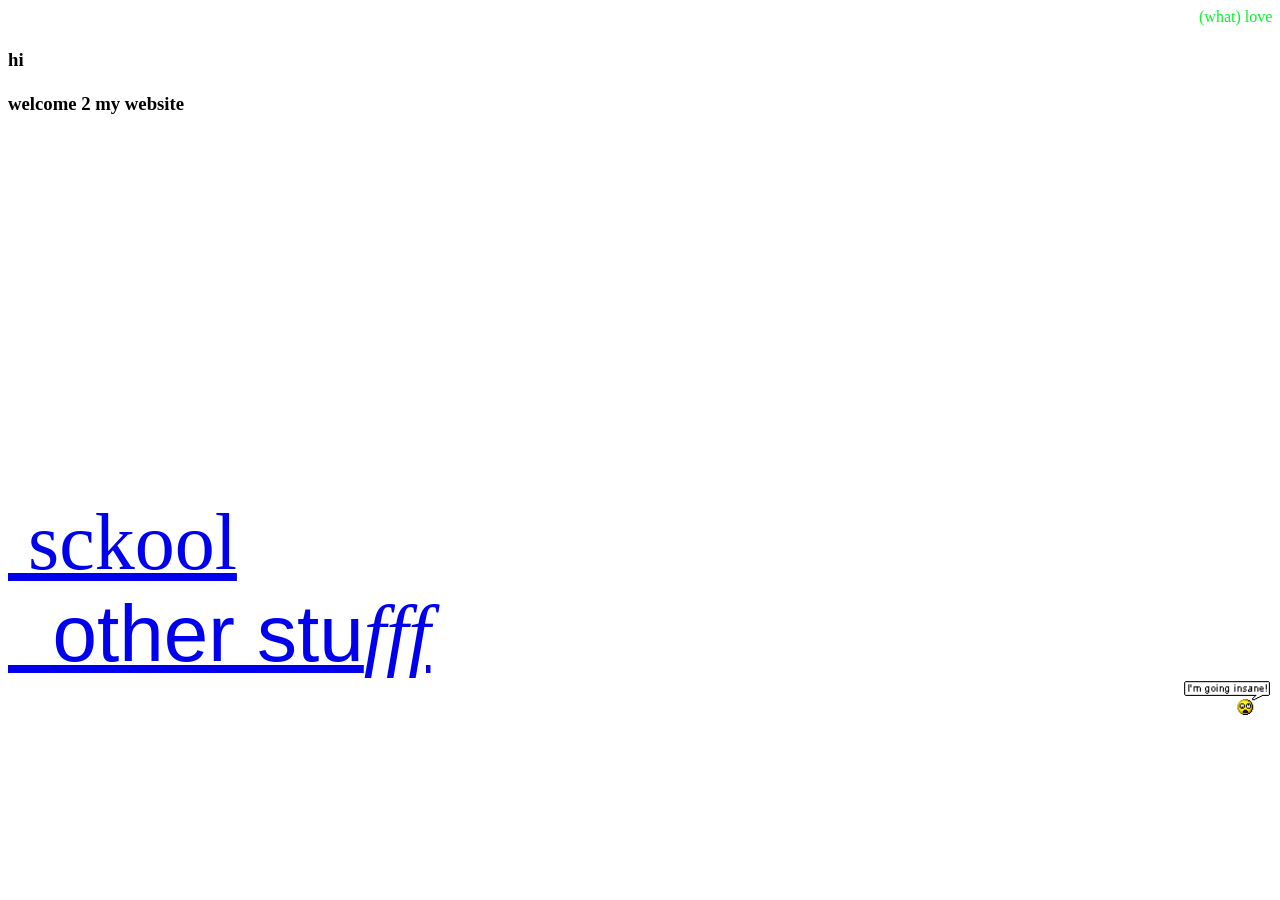
<file: index.html>
<!DOCTYPE html>
<html>
<head>
  <title>website</title>
  <link rel="stylesheet" href="style.css">
  <link rel="icon" href="main-icon.png">
</head>

<body>
<!--website-->
  <marquee id = "highlight">(what) love is - but you know what love is and what love does and what love says and what love means and where love goes and what love needs and what love brings and what love gives and what love has and what love holds and what love sees and what love shows and what love knows and what love is and what love does and what love says and what love means and where love goes and what love needs and what love brings and what love gives and what love has and what love holds and what love sees and what love shows and what love knows and what love is and what love does and what love says and what love means and where love goes and what love needs and what love brings and what love gives and what love has and what love holds and what love sees and what love shows and what love knows and what love is and what love does and what love says and what love means and where love goes and what love needs and what love brings and what love gives and what love has and what love holds and what love sees and what love shows and what love knows and what love is and what love does and what love says and what love means and where love goes and what love needs and what love brings and what love gives and what love has and what love holds and what love sees and what love shows and what love knows and what love is</marquee>
<h3>
  hi <br><br> welcome 2 my website
</h3>

<div class = "sections">
<br><br><br><br>
<div>
  <a href="school-stuff/schoolstuffz.html" class = "sckool">&nbspsckool</a>
</div>
<div>
  <a href="other-stuff/otherstuffz.html" class = "other">&nbsp&nbspother stu<i>fff</i></a>
</div>




  <img src="gifs/InsaneEmote.gif" style = "float: right" width="90" alt="im going insaen !!!">


























<script>
var storetext = document.getElementById("highlight");

var hex = new Array(
  "00","14","28","3C","50","64","78",
  "8C","A0","B4","C8","DC","F0"
);

var r = 1;
var g = 1;
var b = 1;
var seq = 1;

function change() {
  if (seq == 6) {
    b--;
    if (b == 0) seq = 1;
  }

  if (seq == 5) {
    r++;
    if (r == 12) seq = 6;
  }

  if (seq == 4) {
    g--;
    if (g == 0) seq = 5;
  }

  if (seq == 3) {
    b++;
    if (b == 12) seq = 4;
  }

  if (seq == 2) {
    r--;
    if (r == 0) seq = 3;
  }

  if (seq == 1) {
    g++;
    if (g == 12) seq = 2;
  }

  storetext.style.color = "#" + hex[r] + hex[g] + hex[b];
}

setInterval(change, 80);
</script>
</body>

</html>
</file>
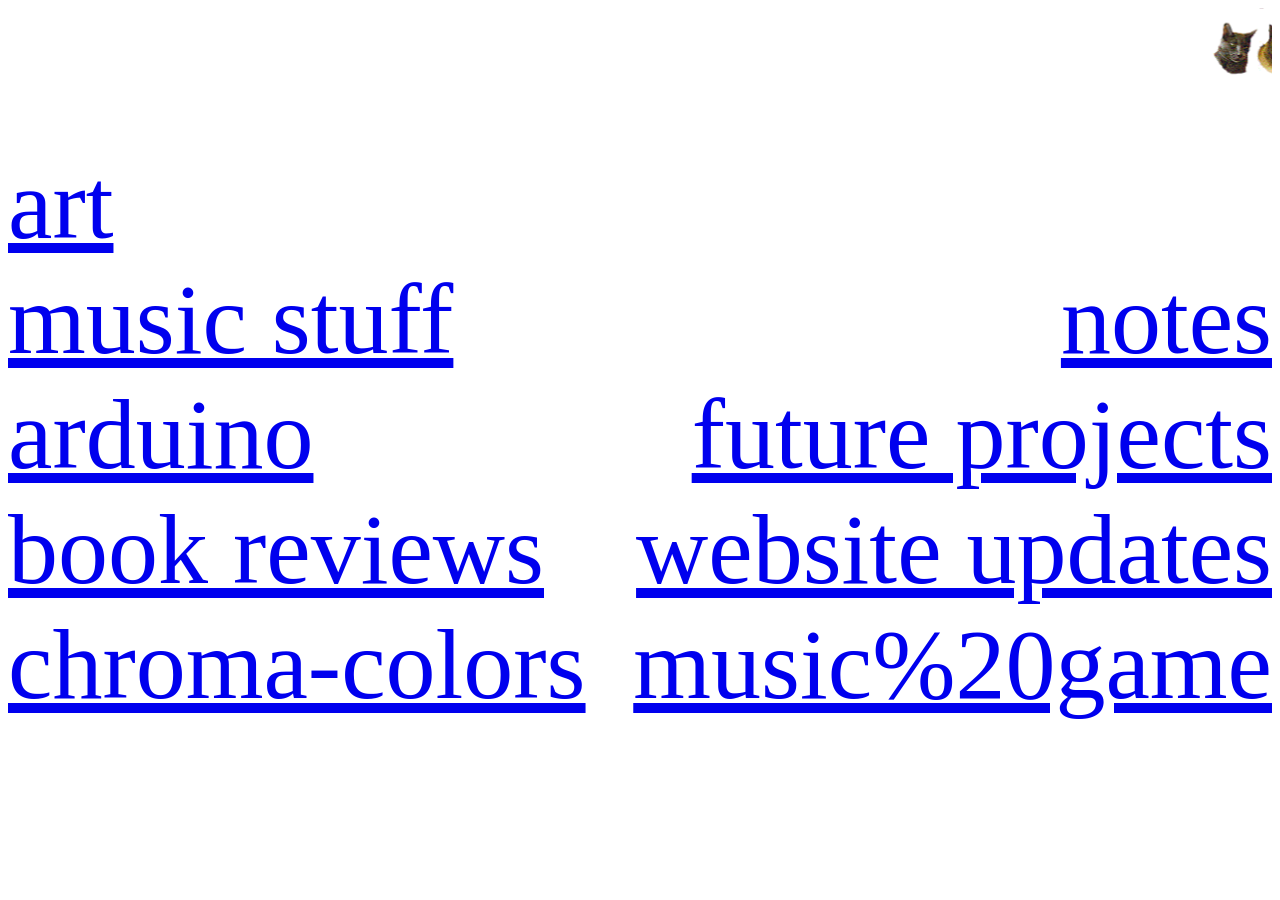
<file: otherstuffz.html>
<!DOCTYPE html>
<html>
<head>
  <title>other stuff</title>
  <link rel="stylesheet" href="stuffstyle.css">
</head>

<body>
<marquee><img src="../gifs/catscatscats.gif" width="200" alt="mewoaaaaa"><img src="../gifs/catscatscats.gif" width="200" alt="mewoaaaaa"><img src="../gifs/catscatscats.gif" width="200" alt="mewoaaaaa"><img src="../gifs/catscatscats.gif" width="200" alt="mewoaaaaa"><img src="../gifs/catscatscats.gif" width="200" alt="mewoaaaaa"><img src="../gifs/catscatscats.gif" width="200" alt="mewoaaaaa"><img src="../gifs/catscatscats.gif" width="200" alt="mewoaaaaa"><img src="../gifs/catscatscats.gif" width="200" alt="mewoaaaaa"><img src="../gifs/catscatscats.gif" width="200" alt="mewoaaaaa"><img src="../gifs/catscatscats.gif" width="200" alt="mewoaaaaa"><img src="../gifs/catscatscats.gif" width="200" alt="mewoaaaaa"><img src="../gifs/catscatscats.gif" width="200" alt="mewoaaaaa"><img src="../gifs/catscatscats.gif" width="200" alt="mewoaaaaa"><img src="../gifs/catscatscats.gif" width="200" alt="mewoaaaaa"><img src="../gifs/catscatscats.gif" width="200" alt="mewoaaaaa"><img src="../gifs/catscatscats.gif" width="200" alt="mewoaaaaa"><img src="../gifs/catscatscats.gif" width="200" alt="mewoaaaaa"><img src="../gifs/catscatscats.gif" width="200" alt="mewoaaaaa"><img src="../gifs/catscatscats.gif" width="200" alt="mewoaaaaa"><img src="../gifs/catscatscats.gif" width="200" alt="mewoaaaaa"><img src="../gifs/catscatscats.gif" width="200" alt="mewoaaaaa"><img src="../gifs/catscatscats.gif" width="200" alt="mewoaaaaa"><img src="../gifs/catscatscats.gif" width="200" alt="mewoaaaaa"><img src="../gifs/catscatscats.gif" width="200" alt="mewoaaaaa"></marquee>

<div>
  <a href="art/art.html">art</a>
</div>

<div>
  <a href="notes/notes.html" class = "right">notes</a>
</div>

<div>
  <a href="music/music.html">music stuff</a>
</div>

<div>
  <a href="future-projs/future-projects.html" class = "right">future projects</a>
</div>

<div>
  <a href="arduino-projs/arduino.html">arduino</a>
</div>

<div>
  <a href="web-updates/website-updates.html" class = "right">website updates</a>
</div>

<div>
  <a href="book-reviews/book-reviews.html">book reviews</a>
</div>

<div>
  <a href="music-game/music-game.html" class = "right">music%20game</a>
</div>

<div>
  <a href="chroma-colors/chroma-colors.html">chroma-colors</a>
</div>


</body>

</html>
</file>
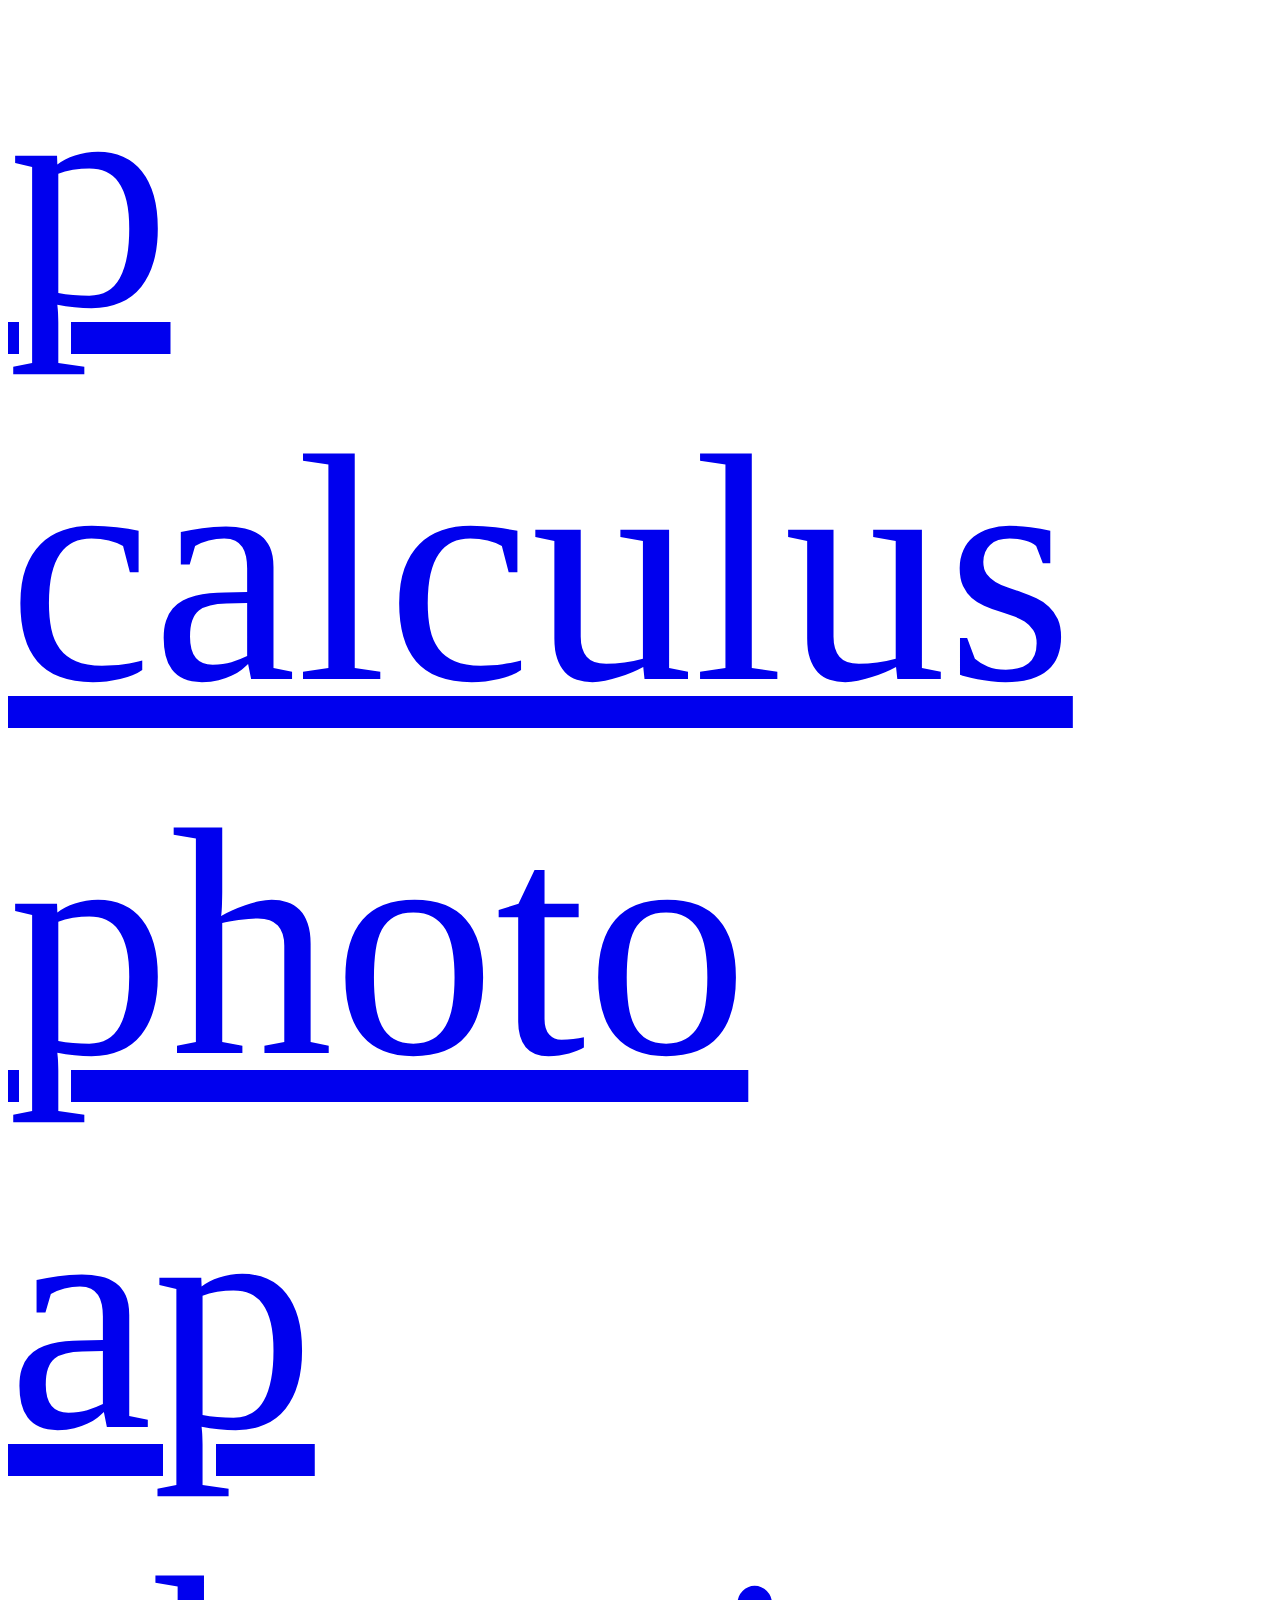
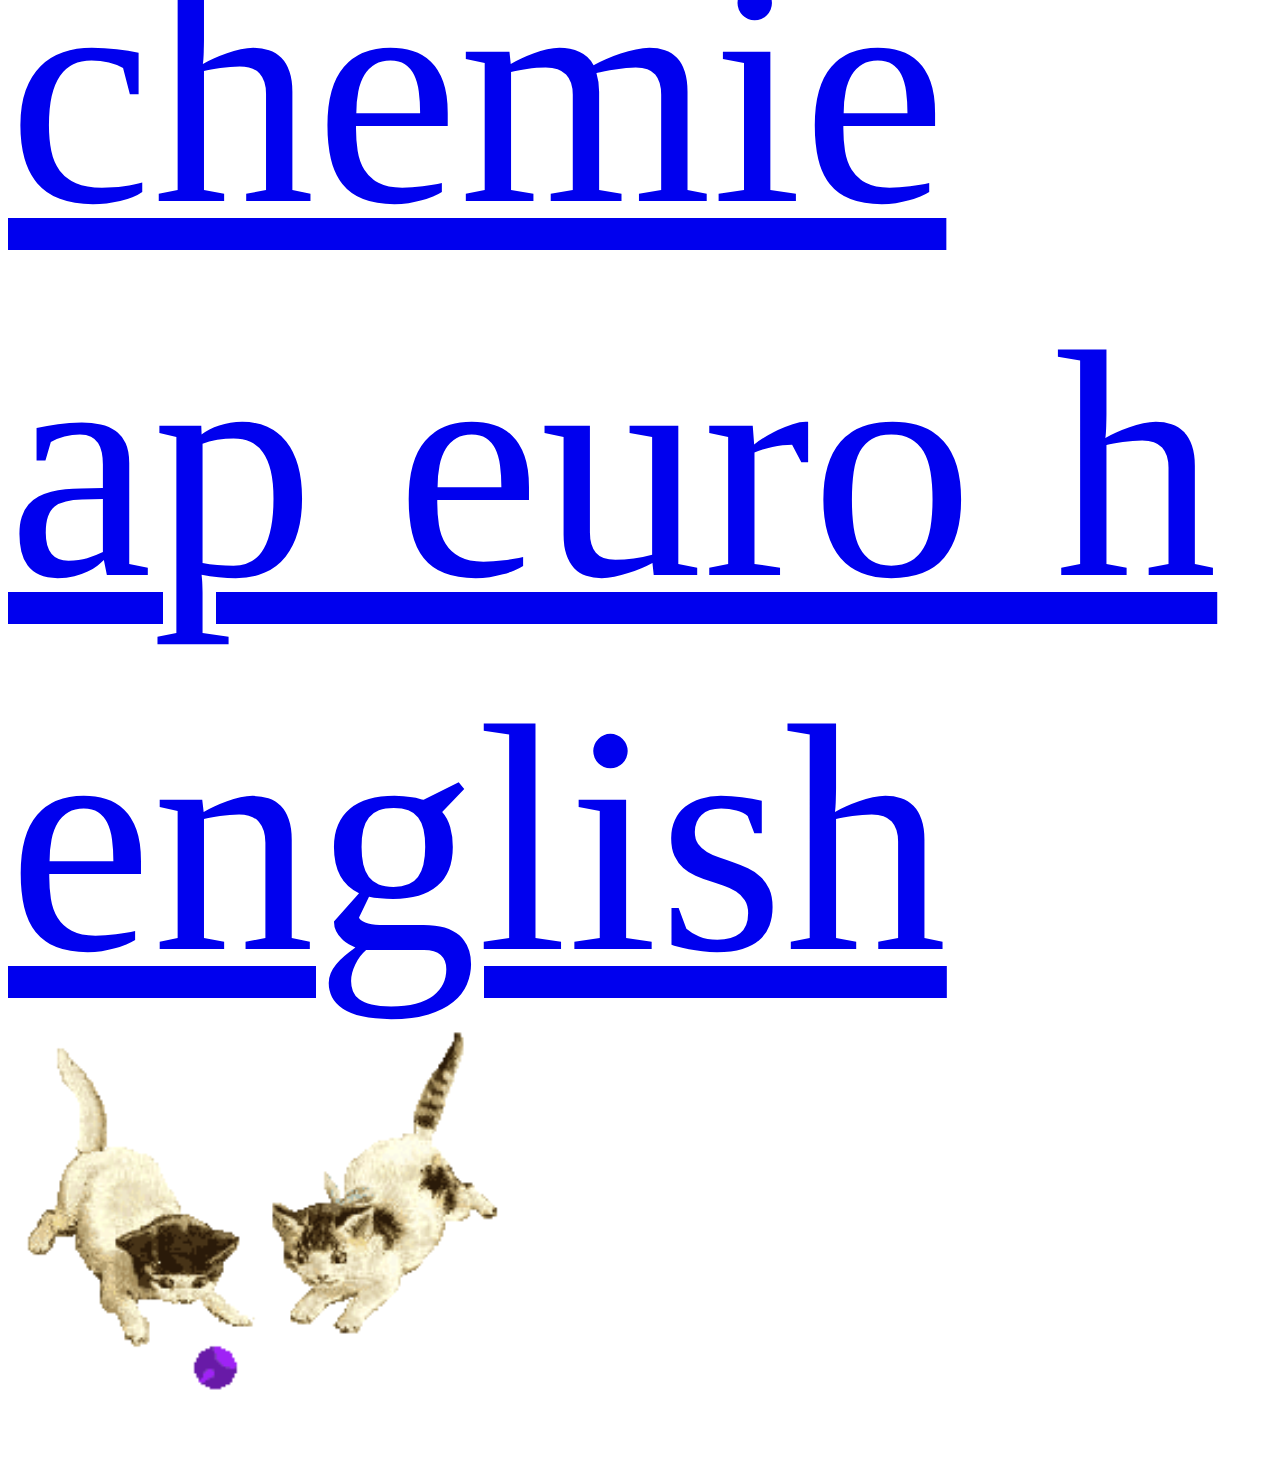
<file: schoolstuffz.html>
<!DOCTYPE html>
<html>
<head>
  <title>school ://</title>
  <link rel="stylesheet" href="schoolstyle.css">
</head>

<body>

<div>
  <a href="precalc/precalc.html">p calculus</a>
</div>
<div>
  <a href="photo/photo.html">photo</a>
</div>
<div>
  <a href="chem/chem.html">ap chemie</a>
</div>
<div>
  <a href="euro/euro.html">ap euro h</a>
</div>
<div>
  <a href="eng/eng.html">english</a>
</div>

<img src="../gifs/catszwithball.gif" width="500" alt="murrp meowmoewwww">

</body>

</html>
</file>
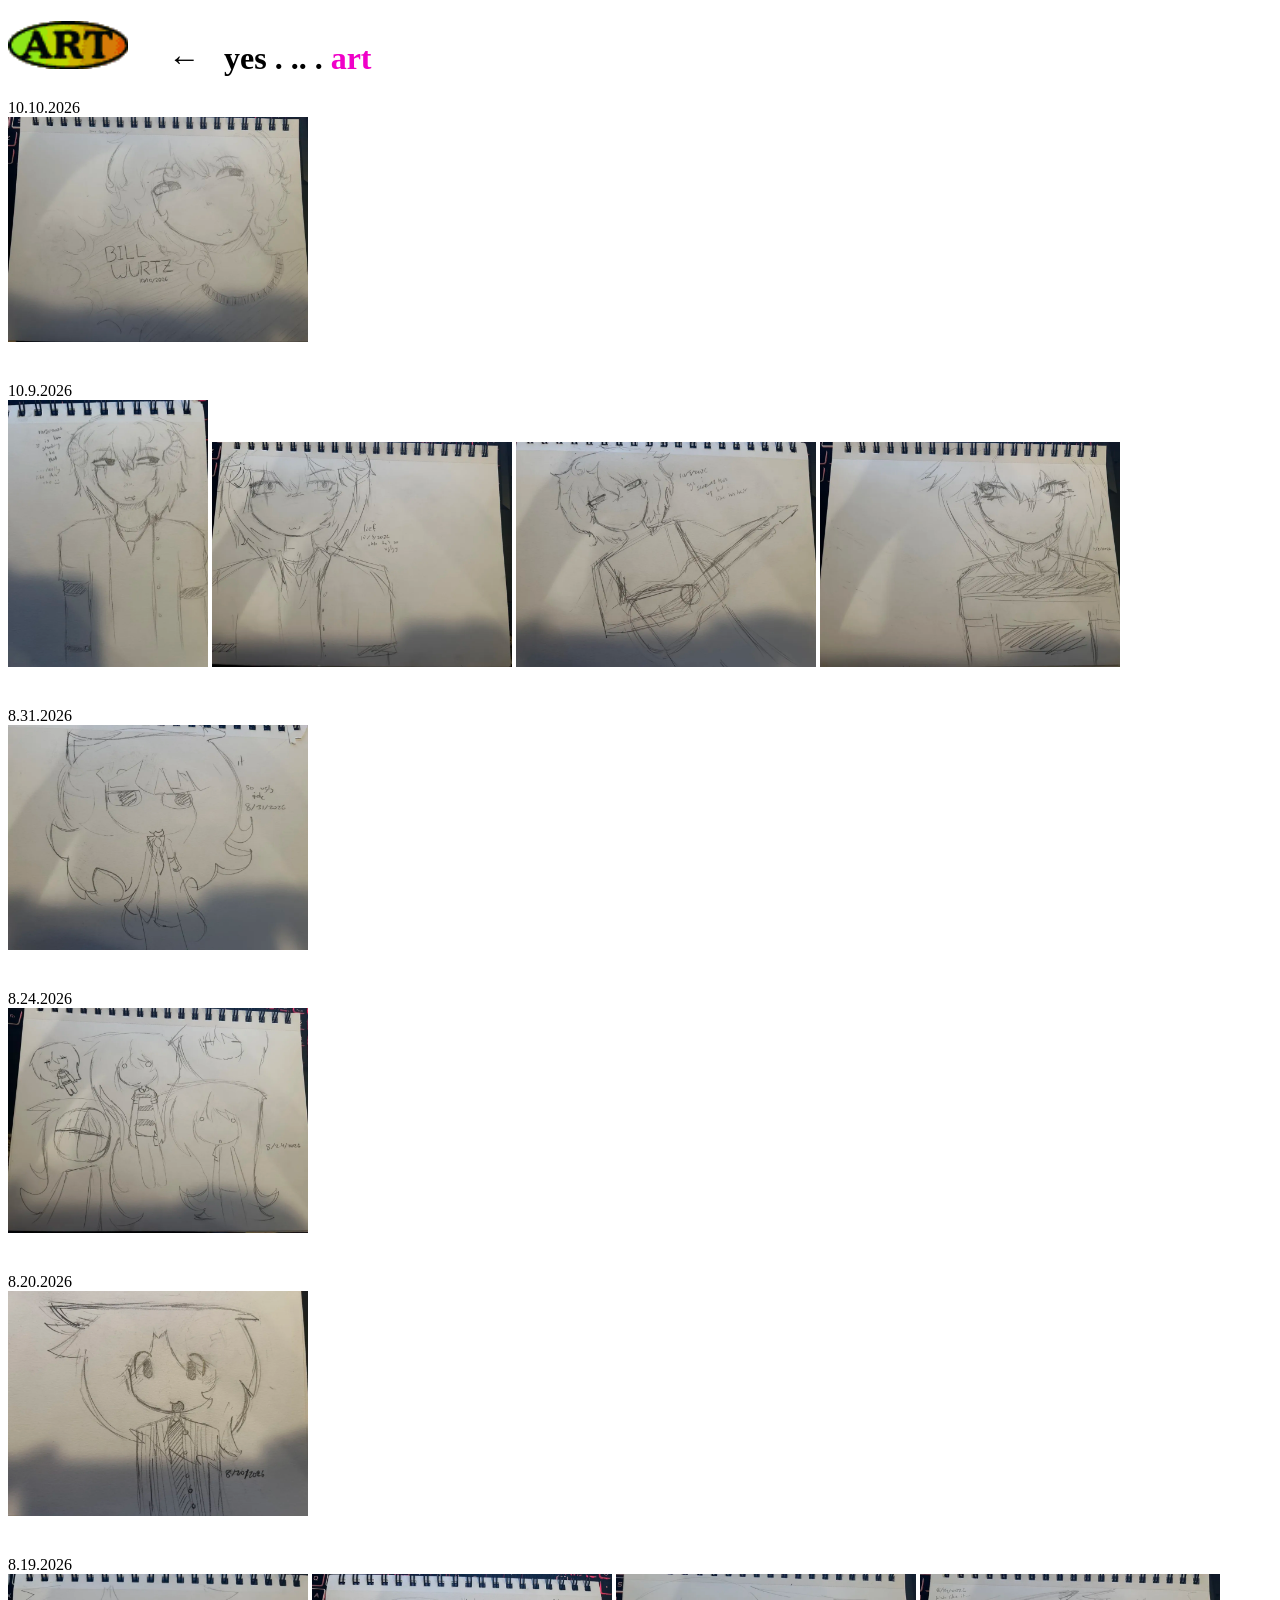
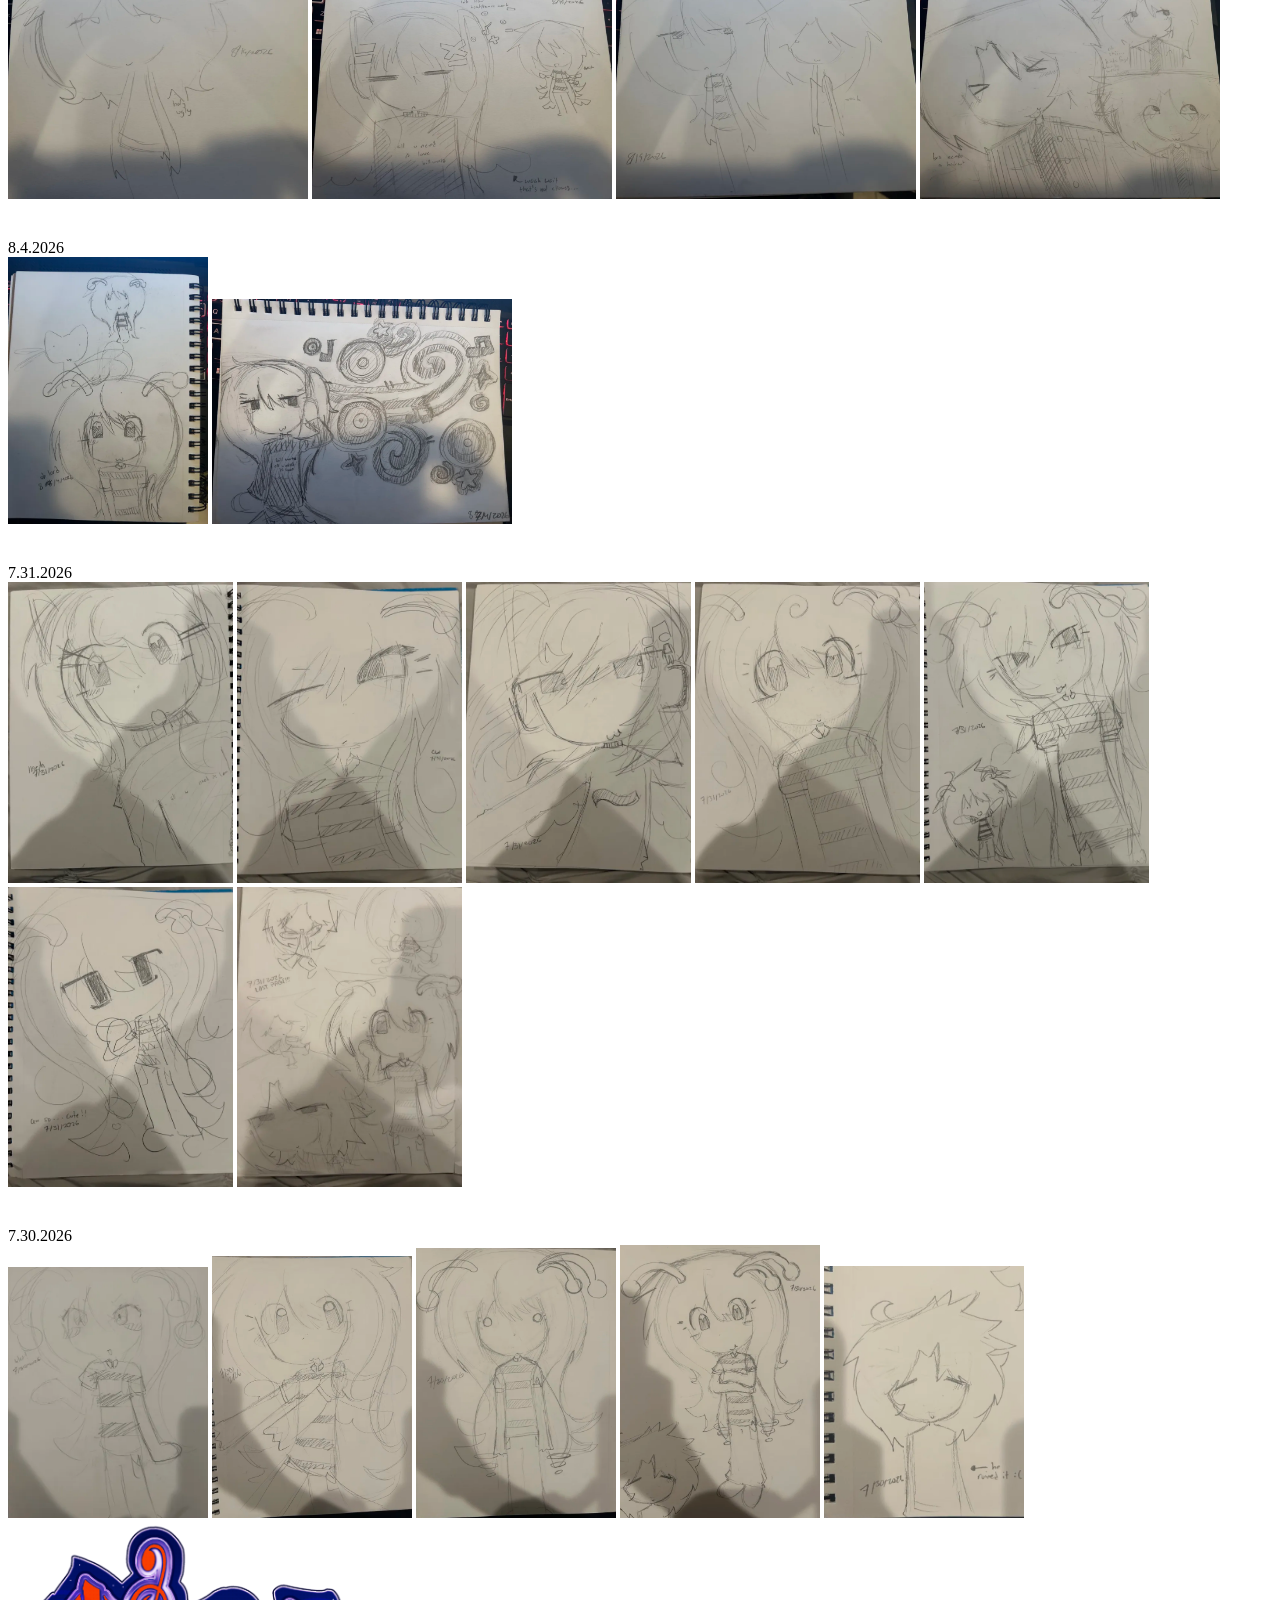
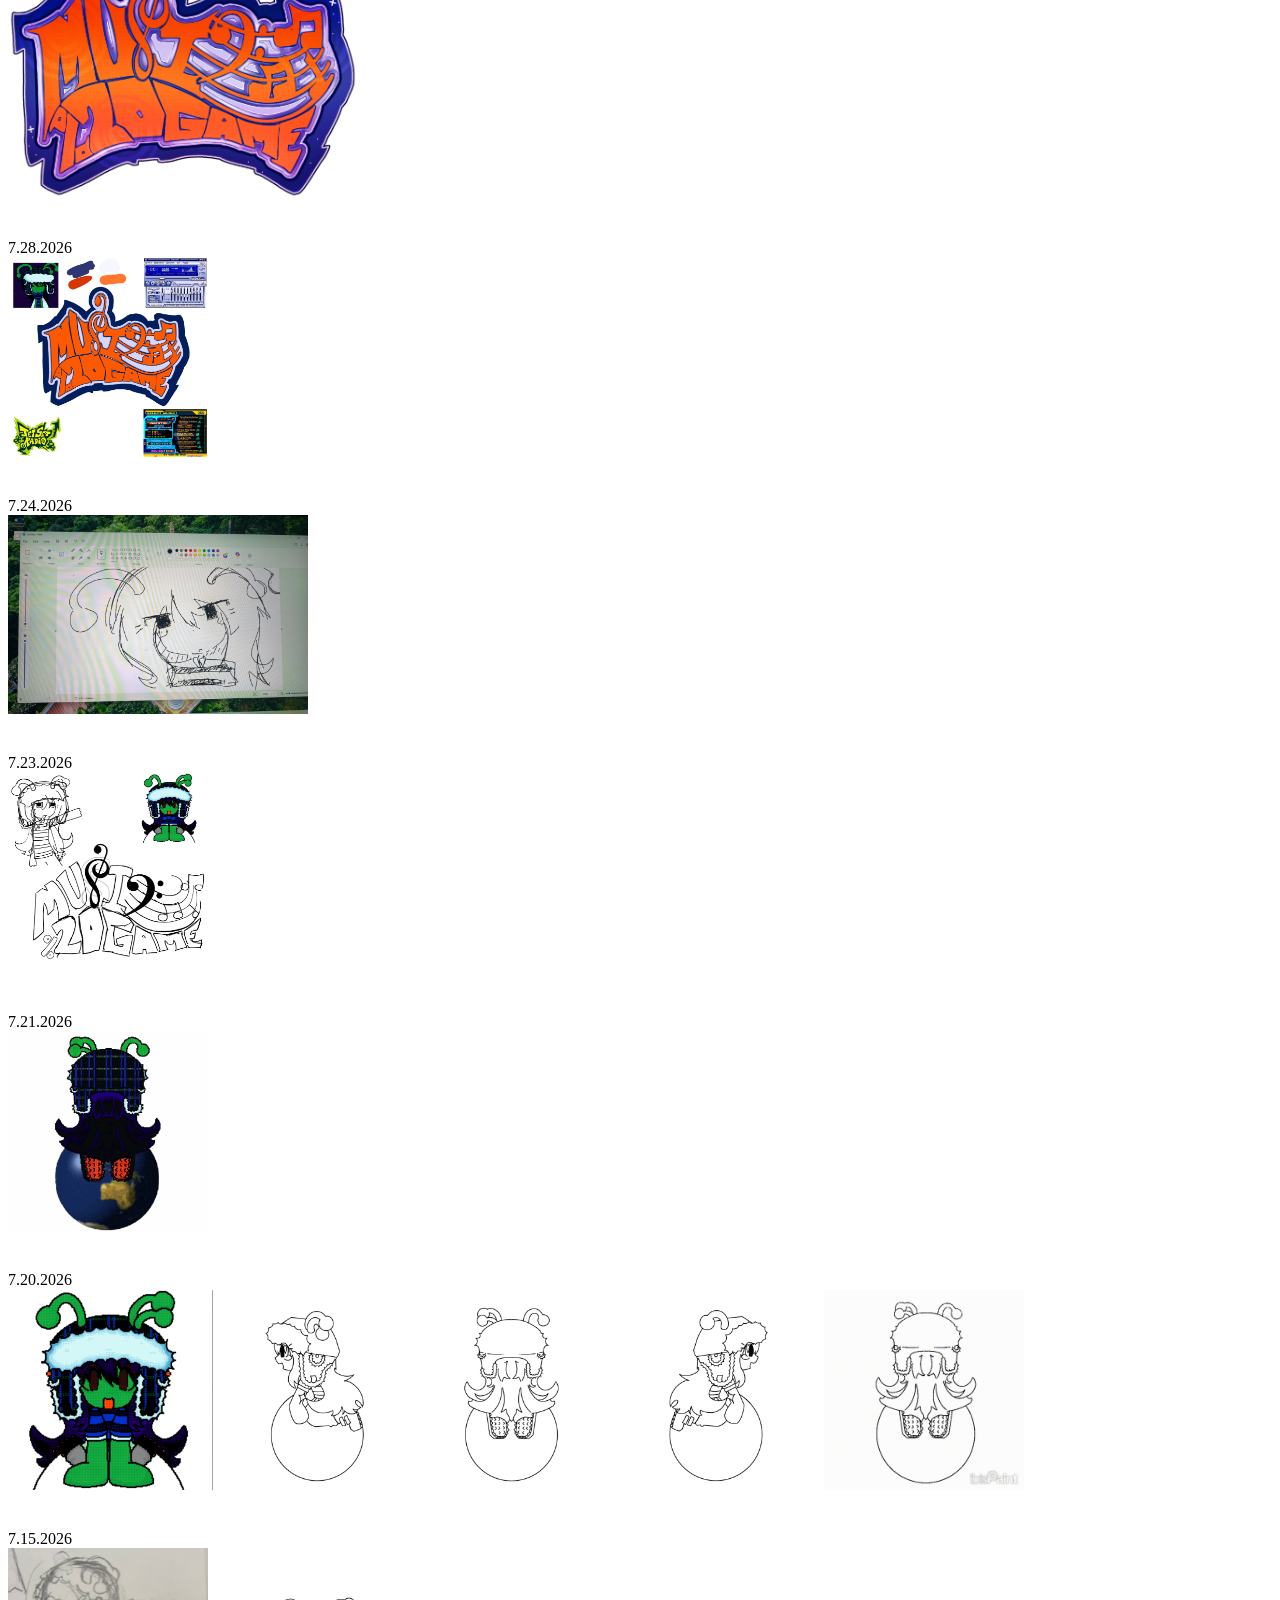
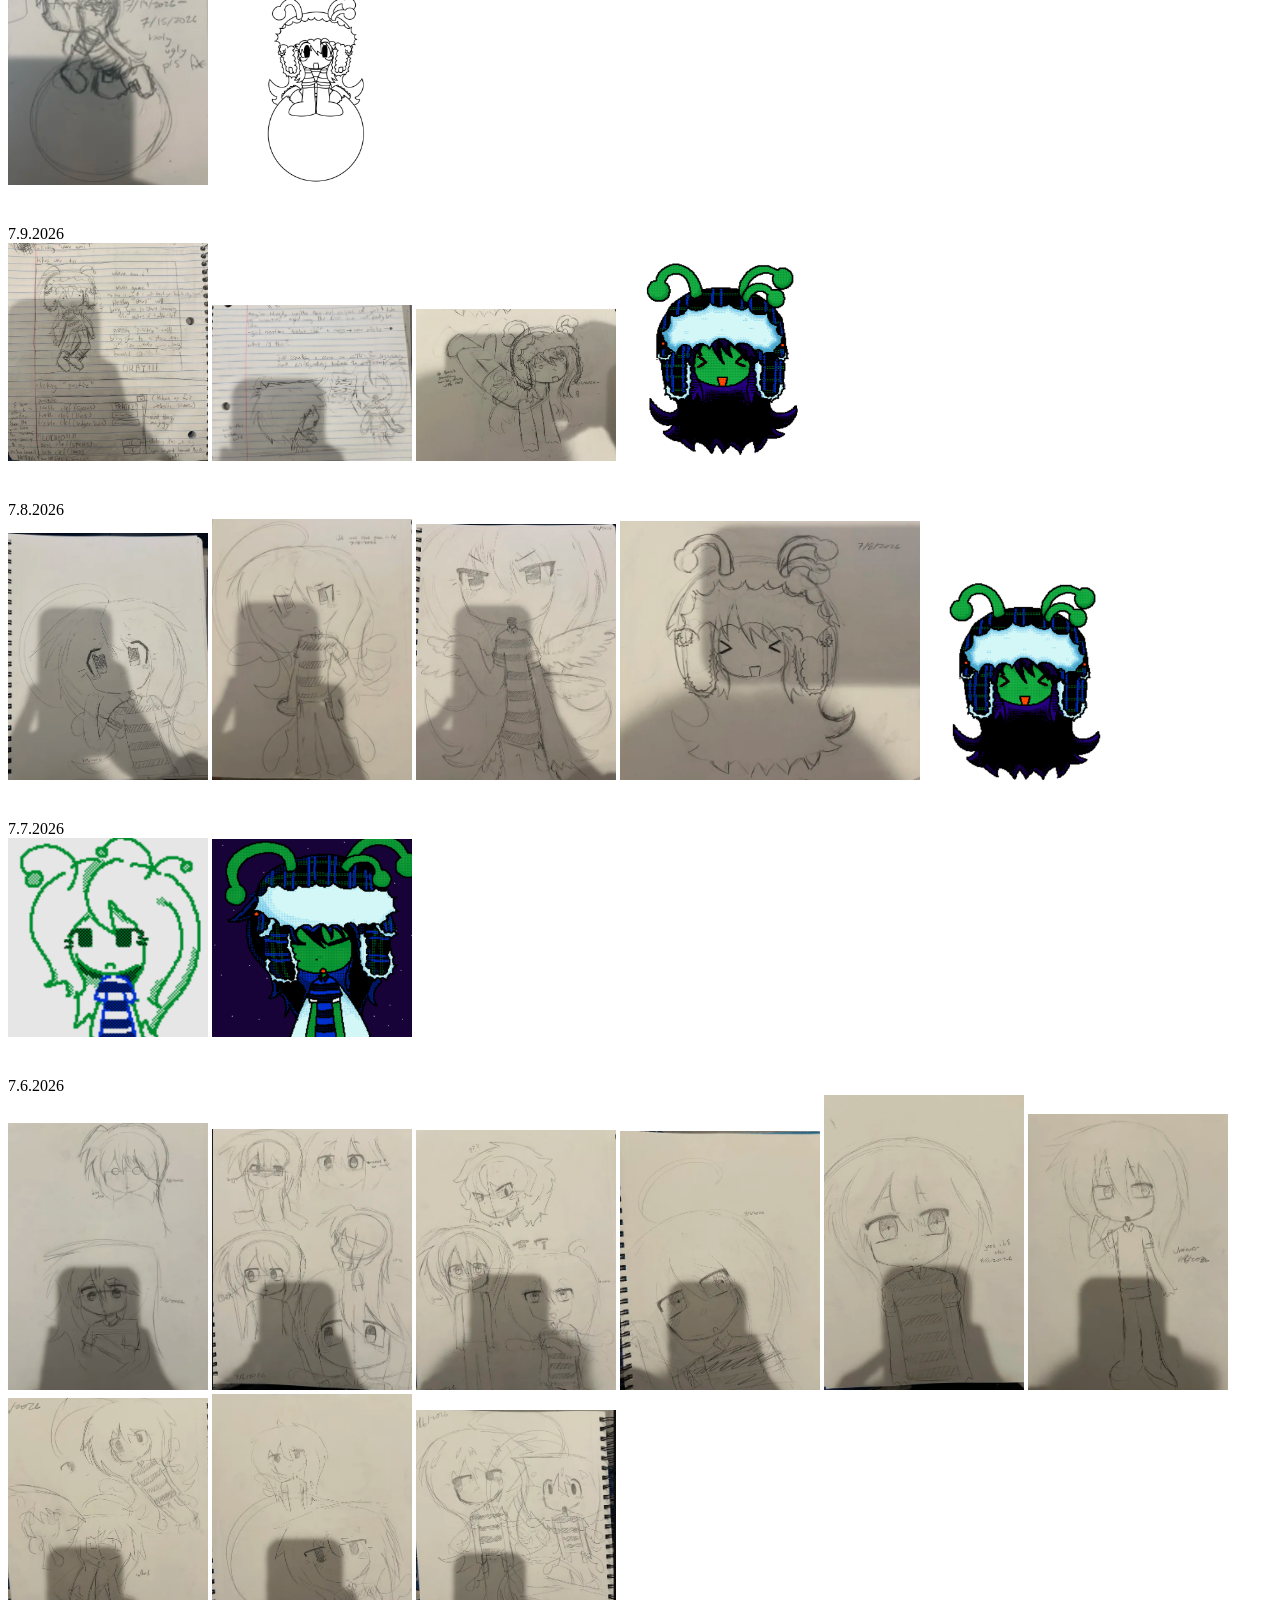
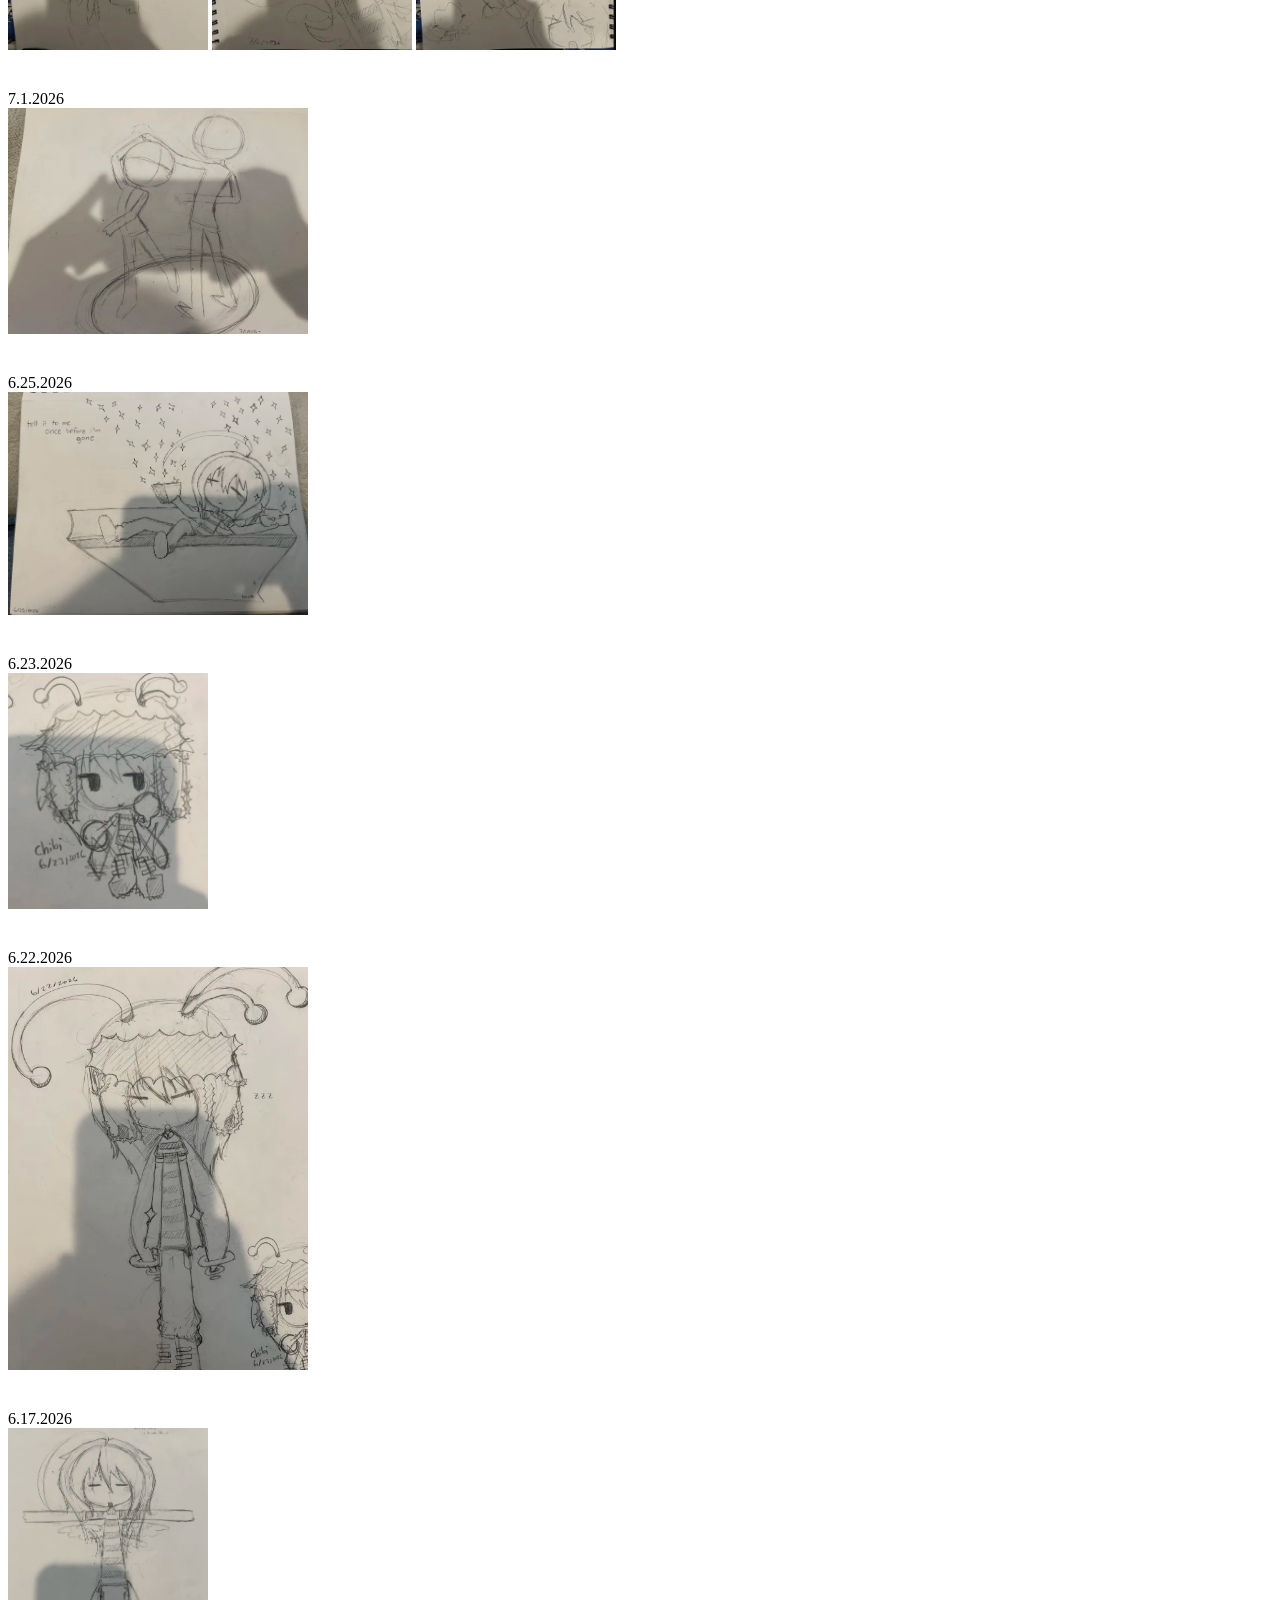
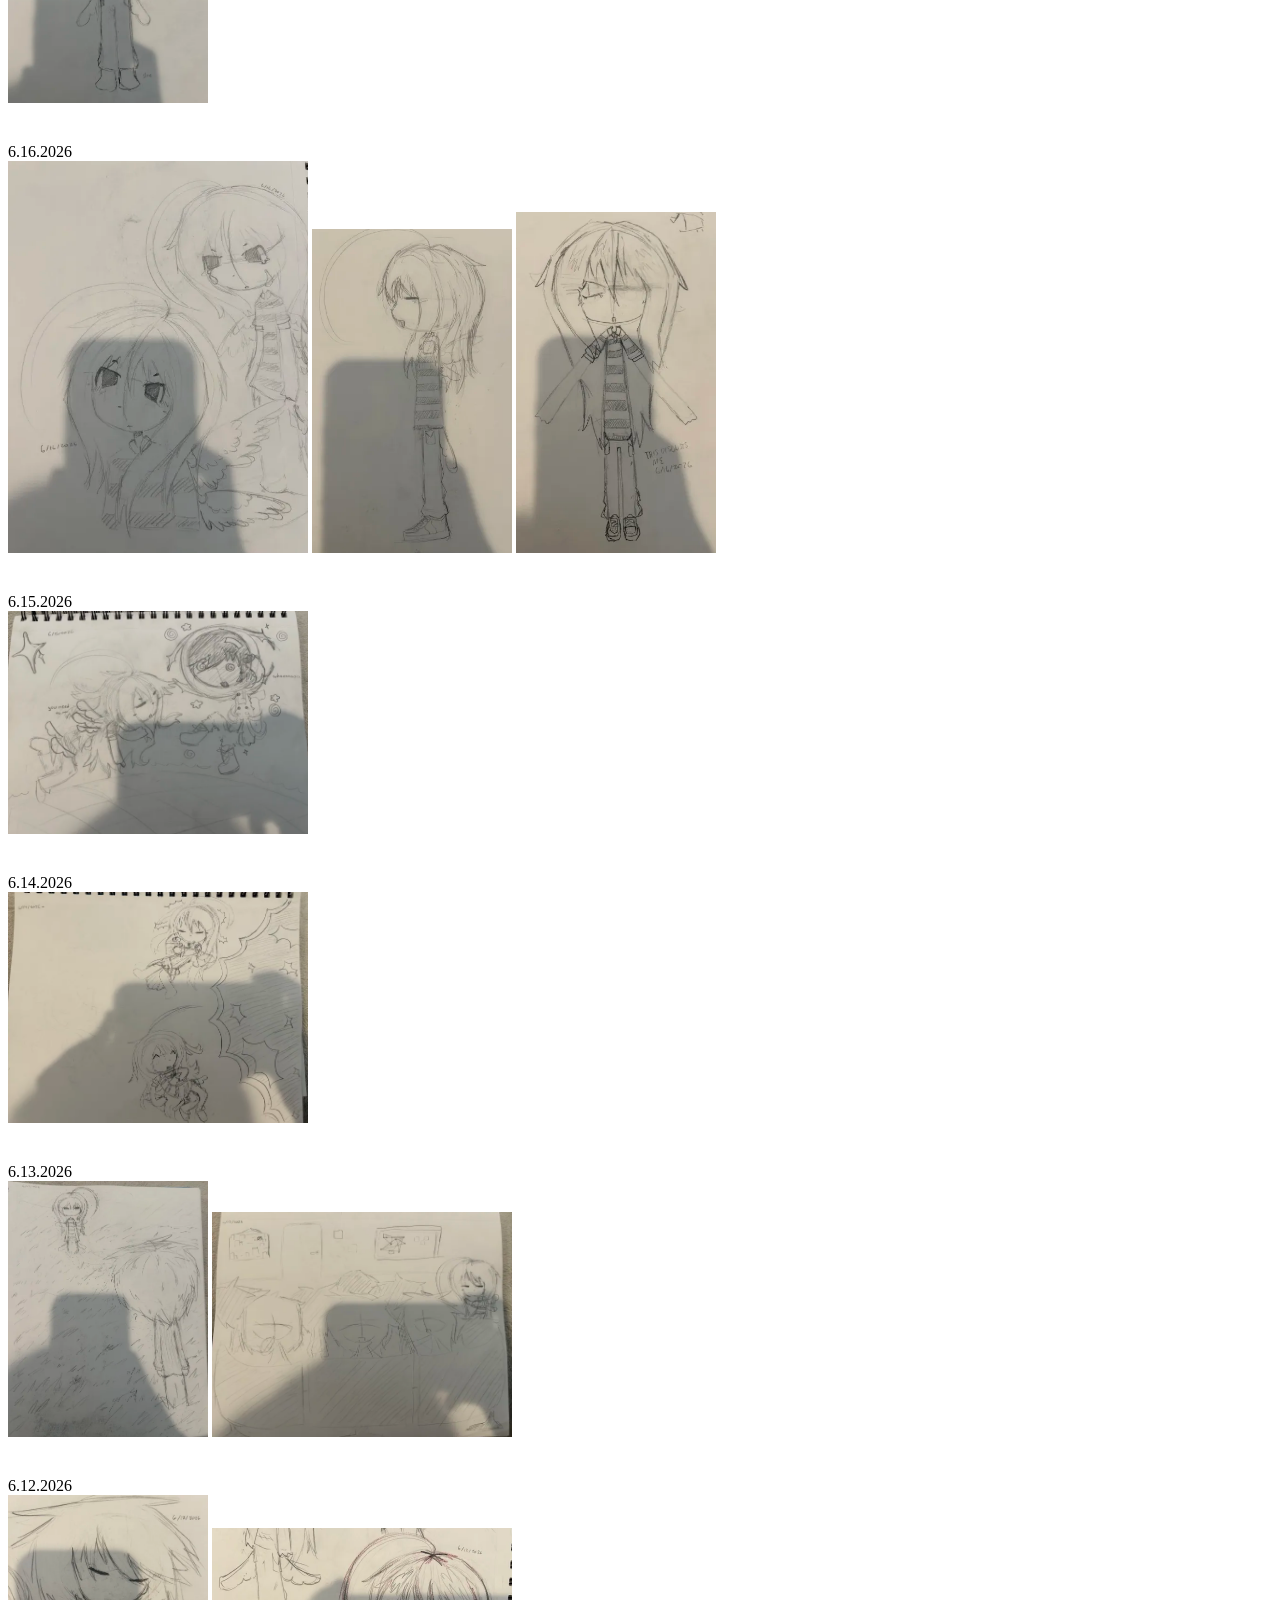
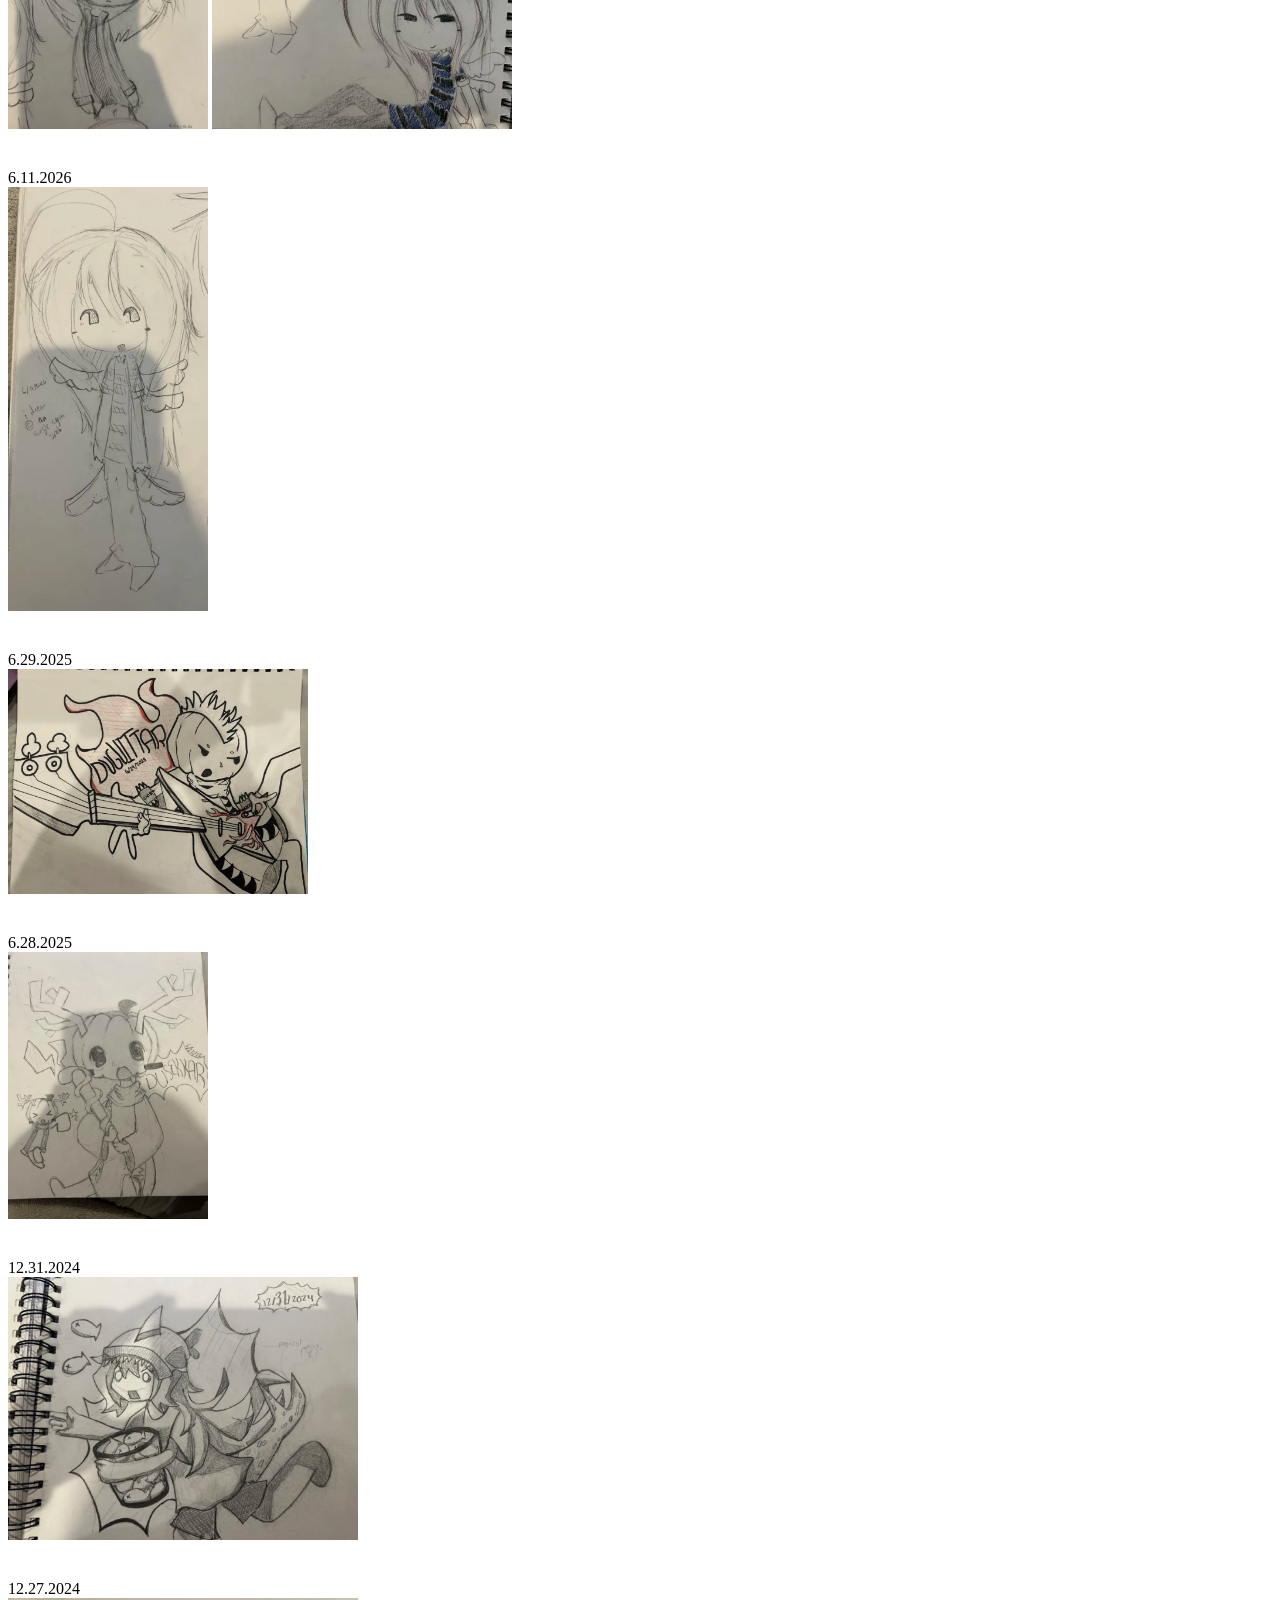
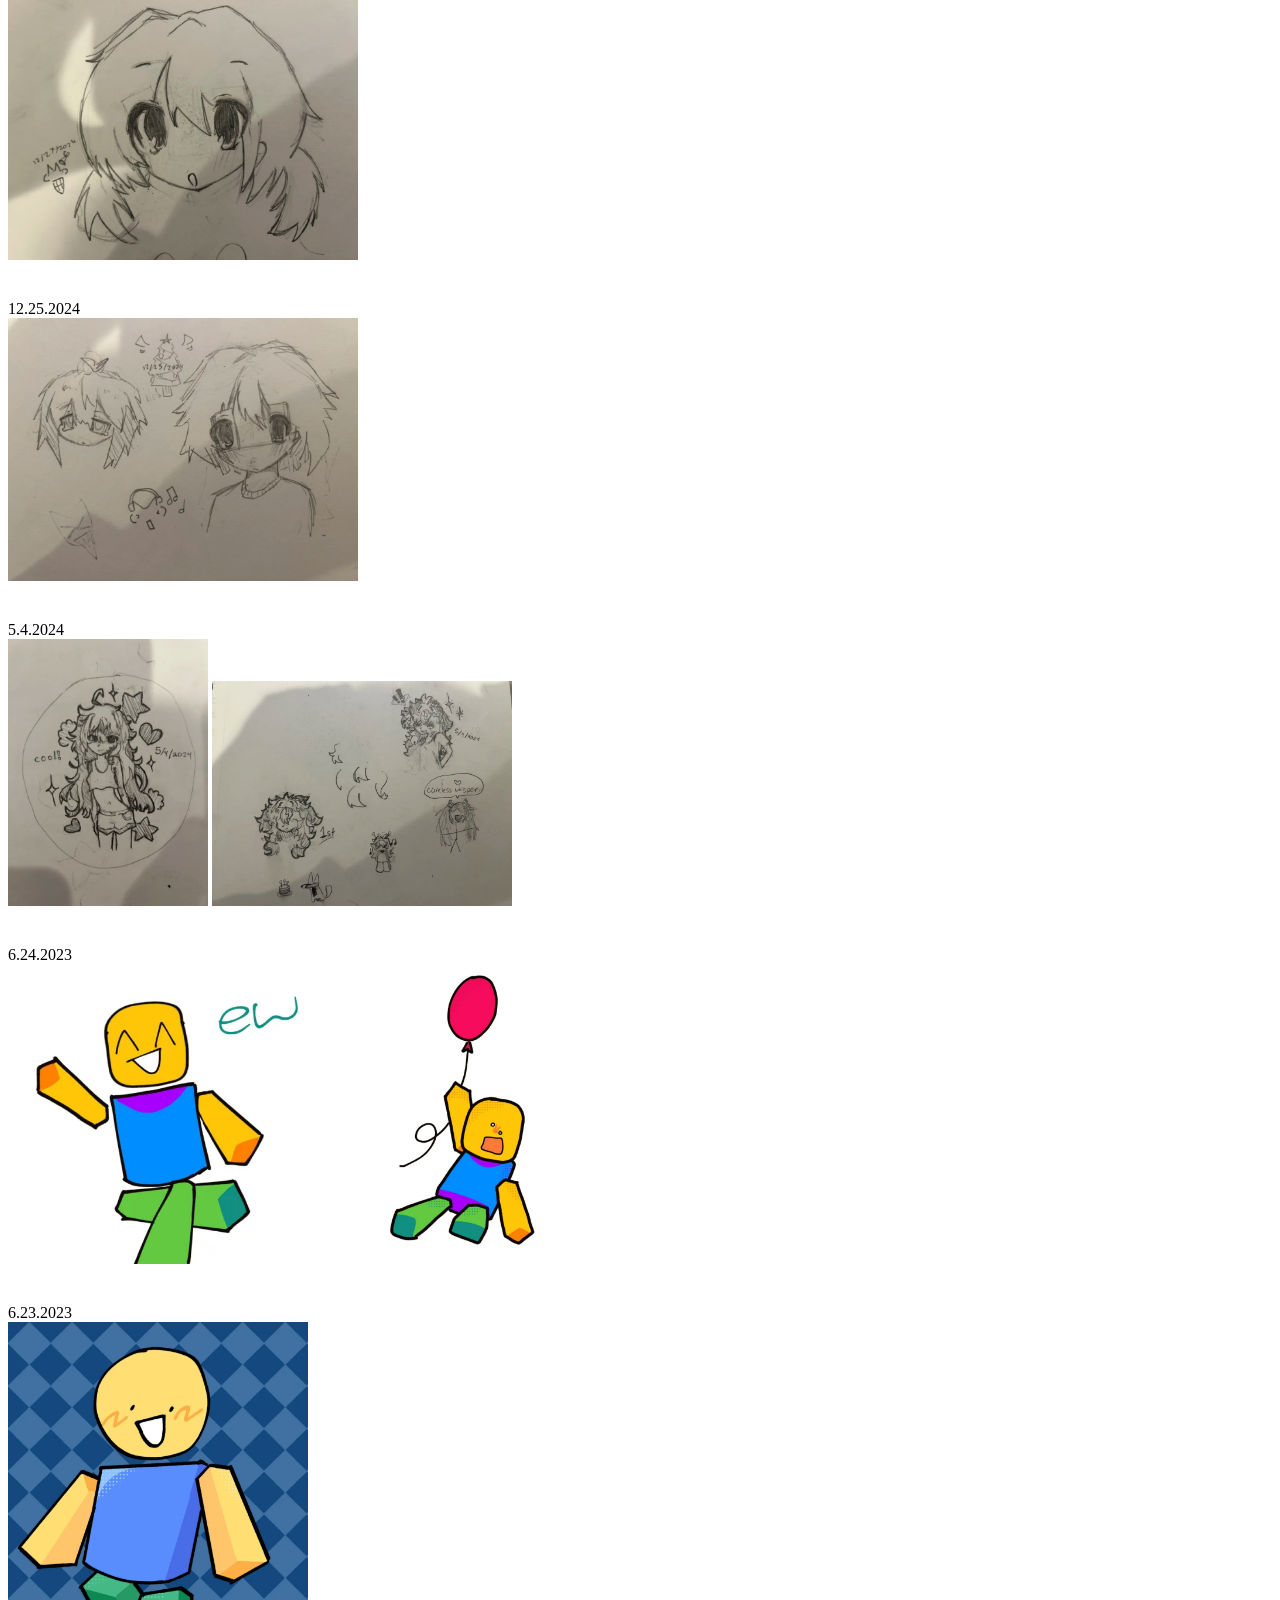
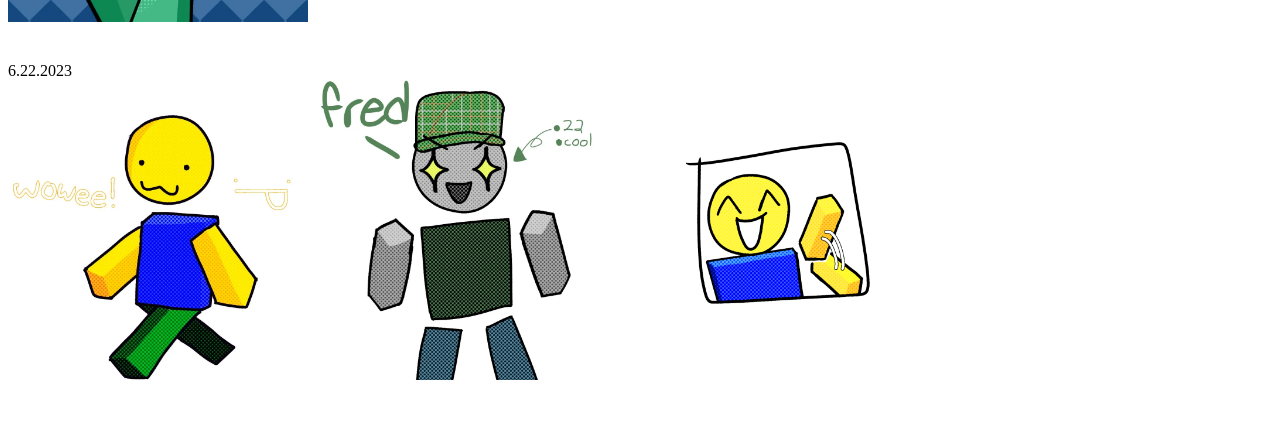
<file: art/art.html>
<!DOCTYPE html>
<html>
<head>
  <title>art</title>
</head>

<body>
<h1 class = "art-title">
<img src="../../gifs/ART.gif" width="120">
&nbsp;&nbsp;&nbsp; ← &nbsp; yes . .. . <span id = "highlight">art</span>
</h1>

<a>10.10.2026</a>
<br>
<img src="10.10.2026/3E5DEE38-CDCE-427A-99F4-8D62CC1114B3.webp" width="300">
<br><br><br>


<a>10.9.2026</a>
<br>
<img src="10.9.2026/37D6596A-F4FE-4867-87FB-B24AB3CA39B7.webp" width="200">
<img src="10.9.2026/79ED3F19-6991-4B3E-B790-5E3E67B7BD30.webp" width="300">
<img src="10.9.2026/CA0B1DFB-528B-4913-8D1B-A7A3EC3D0253.webp" width="300">
<img src="10.9.2026/E6202B1E-1079-428F-ADDF-BBD2790DA955.webp" width="300">
<br><br><br>


<a>8.31.2026</a>
<br>
<img src="8.31.2026/749E9CED-A562-42AB-8FA2-DB6156A1D959.webp" width="300">
<br><br><br>


</h3>8.24.2026</h3>
<br>
<img src="8.24.2026/31CEE2F9-C8AB-4DBE-8B9C-BB1955417974.webp" width="300">
<br><br><br>


</h3>8.20.2026</h3>
<br>
<img src="8.20.2026/81393D69-40A1-48A0-A724-140F93276A99.webp" width="300">
<br><br><br>


</h3>8.19.2026</h3>
<br>
<img src="8.19.2026/7BD8F1C0-ACB4-4823-83CC-D2667370FFD3.webp" width="300">
<img src="8.19.2026/061F69B1-39CE-459D-8D14-2507B0DEE245.webp" width="300">
<img src="8.19.2026/1752028E-3DD0-4806-B779-D7373C5F5BCD.webp" width="300">
<img src="8.19.2026/21822085-29C8-4E64-ACFF-82D29AB32D48.webp" width="300">
<br><br><br>


</h3>8.4.2026</h3>
<br>
<img src="8.4.2026/320367C1-54DD-4A67-A445-BEEC846C242E.webp" width="200">
<img src="8.4.2026/87B4421A-12AD-4460-8760-903FC980383C.webp" width="300">
<br><br><br>


</h3>7.31.2026</h3>
<br>
<img src="7.31.2026/EC1BCD20-EA4B-47C0-A0DE-E6EDFF4E3071.webp" width="225">
<img src="7.31.2026/C5CFFCFC-5BF4-4D3D-A183-3B56CB6806D2.webp" width="225">
<img src="7.31.2026/C2B063C4-AAB9-42EA-81A6-351A6276E4F0.webp" width="225">
<img src="7.31.2026/73858B76-3188-41FC-932B-748C3E83F43C.webp" width="225">
<img src="7.31.2026/88BF9A4A-7DF1-4134-8847-EBBCCB04559B.webp" width="225">
<img src="7.31.2026/02095CCA-C218-4663-9215-A13B187E610F.webp" width="225">
<img src="7.31.2026/A5CC8230-96FE-40A1-B8C8-FE9FF04A7859.webp" width="225">
<br><br><br>


</h3>7.30.2026</h3>
<br>
<img src="7.30.2026/july30th-art1.png" width="200">
<img src="7.30.2026/july30th-art2.png" width="200">
<img src="7.30.2026/july30th-art3.png" width="200">
<img src="7.30.2026/july30th-art4.png" width="200">
<img src="7.30.2026/july30th-art5.png" width="200">
<img src="7.30.2026/july30th-logo-oh-my-guac-it-was-worth-the-suffering.png" width="350">
<br><br><br>


</h3>7.28.2026</h3>
<br>
<img src="7.28.2026/july28th-worked-a-LOT-on-logo.png" width="200">
<br><br><br>


</h3>7.24.2026</h3>
<br>
<img src="7.24.2026/july24th-drawing-on-paint-on-mac.png" width="300">
<br><br><br>


</h3>7.23.2026</h3>
<br>
<img src="7.23.2026/july23rd-logoooo.png" width="200">
<br><br><br>


</h3>7.21.2026</h3>
<br>
<img src="7.21.2026/july21st-FINISHED-THE-GIF.gif" width="200">
<br><br><br>


</h3>7.20.2026</h3>
<br>
<img src="7.20.2026/july20th-colored-bug-thing.png" width="200">
<img src="7.20.2026/july20th-frame2.png" width="200">
<img src="7.20.2026/july20th-frame3.png" width="200">
<img src="7.20.2026/july20th-frame4.png" width="200">
<img src="7.20.2026/july20th-sketch-gif.gif" width="200">
<br><br><br>


</h3>7.15.2026</h3>
<br>
<img src="7.15.2026/july15th-did-ugly-sketch-for-next-frame.png" width="200">
<img src="7.15.2026/july15th-finished-this-bug-thing.png" width="200">
<br><br><br>


</h3>7.9.2026</h3>
<br>
<img src="7.9.2026/july9th-gameplanning1.png" width="200">
<img src="7.9.2026/july9th-gameplanning2.png" width="200">
<img src="7.9.2026/july9th-horrible-drawing-only-probably-can-be-fixed-with-ibispaintx-and-this-was-supposed-to-be-another-icon-for-the-game.png" width="200">
<img src="7.9.2026/july9th-most-likely-finalized-icon.png" width="200">
<br><br><br>


</h3>7.8.2026</h3>
<br>
<img src="7.8.2026/july8th-drawing1.png" width="200">
<img src="7.8.2026/july8th-drawing2.png" width="200">
<img src="7.8.2026/july8th-drawing3.png" width="200">
<img src="7.8.2026/july8th-first-lil-icon-sketch.png" width="300">
<img src="7.8.2026/july8th-icon-not-finalized.png" width="200">
<br><br><br>


</h3>7.7.2026</h3>
<br>
<img src="7.7.2026/july7th-ibis-flipnote-doodle.png" width="200">
<img src="7.7.2026/july7th-ibis-colored-flipnote-drawing.png" width="200">
<br><br><br>


</h3>7.6.2026</h3>
<br>
<img src="7.6.2026/july6th-art1.png" width="200">
<img src="7.6.2026/july6th-art2.png" width="200">
<img src="7.6.2026/july6th-art3.png" width="200">
<img src="7.6.2026/july6th-art4.png" width="200">
<img src="7.6.2026/july6th-art5.png" width="200">
<img src="7.6.2026/july6th-art6.png" width="200">
<img src="7.6.2026/july6th-art7.png" width="200">
<img src="7.6.2026/july6th-art8.png" width="200">
<img src="7.6.2026/july6th-art9.png" width="200">
<br><br><br>


</h3>7.1.2026</h3>
<br>
<img src="7.1.2026/july1st-unfinished-deemo.png" width="300">
<br><br><br>


</h3>6.25.2026</h3>
<br>
<img src="6.25.2026/june25th-BILL-WURTZ-IM-A-PRINCESS.png" width="300">
<br><br><br>


</h3>6.23.2026</h3>
<br>
<img src="6.23.2026/june23rd-girl-sprite-probably.png" width="200">
<br><br><br>


</h3>6.22.2026</h3>
<br>
<img src="6.22.2026/june22nd-girl-for-new-game.png" width="300">
<br><br><br>


</h3>6.17.2026</h3>
<br>
<img src="6.17.2026/june17th-front-redone.png" width="200">
<br><br><br>


</h3>6.16.2026</h3>
<br>
<img src="6.16.2026/june16th-i-love-her.png" width="300">
<img src="6.16.2026/june16th-or-june17th-theres-no-date.png" width="200">
<img src="6.16.2026/june16th-this-is-incredibly-ugly-wow.png" width="200">
<br><br><br>


</h3>6.15.2026</h3>
<br>
<img src="6.15.2026/june15th-dizzyyy.png" width="300">
<br><br><br>


</h3>6.14.2026</h3>
<br>
<img src="6.14.2026/june14th-unfinished-TRAPPIST-1!!!.png" width="300">
<br><br><br>


</h3>6.13.2026</h3>
<br>
<img src="6.13.2026/june13th-meh-i-think-i-couldve-done-better.png" width="200">
<img src="6.13.2026/june13th-was-not-my-day-for-drawing-i-guess.png" width="300">
<br><br><br>


</h3>6.12.2026</h3>
<br>
<img src="6.12.2026/june12th-i-think-i-took-this-picture-at-an-angle.png" width="200">
<img src="6.12.2026/june12th-colored.png" width="300">
<br><br><br>


</h3>6.11.2026</h3>
<br>
<img src="6.11.2026/june11th-i-think-i-drew-this-while-on-a-call-with-isabella.png" width="200">
<br><br><br>


</h3>6.29.2025</h3>
<br>
<img src="6.29.2025/BAD3383C-A9F9-477D-A538-68ABA2384AFA.webp" width="300">
<br><br><br>


</h3>6.28.2025</h3>
<br>
<img src="6.28.2025/A60B716B-638E-486E-84C9-562ED5D3B78D.webp" width="200">
<br><br><br>


</h3>12.31.2024</h3>
<br>
<img src="12.31.2024/F956C799-5188-46D9-B51A-A74B20211923.webp" width="350">
<br><br><br>


</h3>12.27.2024</h3>
<br>
<img src="12.27.2024/D7B81111-D756-4819-9E64-D3EDDC3008C0.webp" width="350">
<br><br><br>


</h3>12.25.2024</h3>
<br>
<img src="12.25.2024/758DB0B3-81B6-4AFA-86CF-A988009D4738.webp" width="350">
<br><br><br>


</h3>5.4.2024</h3>
<br>
<img src="5.4.2024/A148B9DE-73D4-4AFE-A170-2892E36CE746.webp" width="200">
<img src="5.4.2024/257184E3-5874-4663-9689-98022617CF79.webp" width="300">
<br><br><br>


</h3>6.24.2023</h3>
<br>
<img src="6.24.2023/image (3).webp" width="300">
<img src="6.24.2023/image (4).webp" width="300">
<br><br><br>


</h3>6.23.2023</h3>
<br>
<img src="6.23.2023/image (2).webp" width="300">
<br><br><br>


</h3>6.22.2023</h3>
<br>
<img src="6.22.2023/image.webp" width="300">
<img src="6.22.2023/image (1).webp" width="300">
<img src="6.22.2023/F492A5BF-9F67-4ECF-861B-0CC0F1120015.webp" width="300">
<br><br><br>































<script>
var storetext = document.getElementById("highlight");

var hex = new Array(
  "00","14","28","3C","50","64","78",
  "8C","A0","B4","C8","DC","F0"
);

var r = 1;
var g = 1;
var b = 1;
var seq = 1;

function change() {
  if (seq == 6) {
    b--;
    if (b == 0) seq = 1;
  }

  if (seq == 5) {
    r++;
    if (r == 12) seq = 6;
  }

  if (seq == 4) {
    g--;
    if (g == 0) seq = 5;
  }

  if (seq == 3) {
    b++;
    if (b == 12) seq = 4;
  }

  if (seq == 2) {
    r--;
    if (r == 0) seq = 3;
  }

  if (seq == 1) {
    g++;
    if (g == 12) seq = 2;
  }

  storetext.style.color = "#" + hex[r] + hex[g] + hex[b];
}

setInterval(change, 80);
</script>

</body>

</html>
</file>
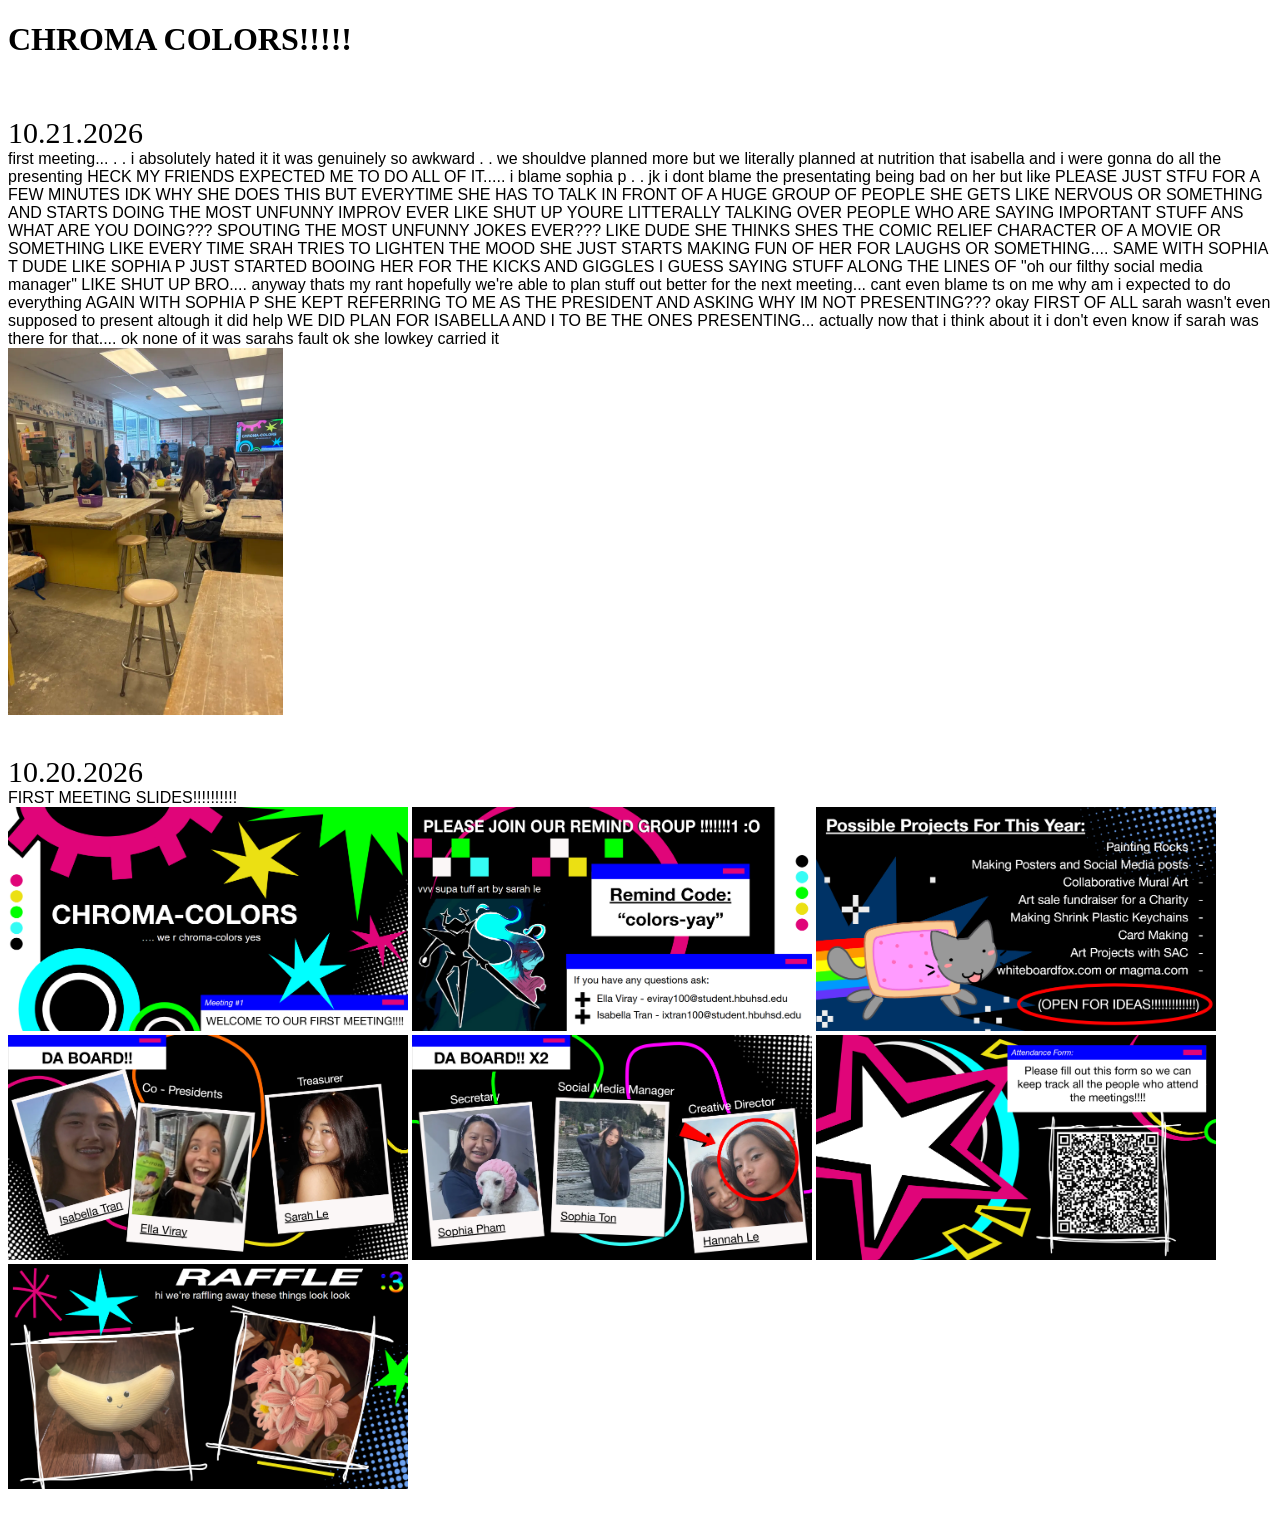
<file: chroma-colors/chroma-colors.html>
<!DOCTYPE html>
<html>
<head>
  <title>chroma-colors</title>
  <link rel="stylesheet" href="chroma-colors-style.css">
</head>

<body>
<h1>CHROMA COLORS!!!!!</h1>
<br><br>

<a class = "date">10.21.2026</a>
<br>
<a class = "description">first meeting... . . i absolutely hated it it was genuinely so awkward . . we shouldve planned more but we literally planned at nutrition that isabella and i were gonna do all the presenting HECK MY FRIENDS EXPECTED ME TO DO ALL OF IT..... i blame sophia p . . jk i dont blame the presentating being bad on her but like PLEASE JUST STFU FOR A FEW MINUTES IDK WHY SHE DOES THIS BUT EVERYTIME SHE HAS TO TALK IN FRONT OF A HUGE GROUP OF PEOPLE SHE GETS LIKE NERVOUS OR SOMETHING AND STARTS DOING THE MOST UNFUNNY IMPROV EVER LIKE SHUT UP YOURE LITTERALLY TALKING OVER PEOPLE WHO ARE SAYING IMPORTANT STUFF ANS WHAT ARE YOU DOING??? SPOUTING THE MOST UNFUNNY JOKES EVER??? LIKE DUDE SHE THINKS SHES THE COMIC RELIEF CHARACTER OF A MOVIE OR SOMETHING LIKE EVERY TIME SRAH TRIES TO LIGHTEN THE MOOD SHE JUST STARTS MAKING FUN OF HER FOR LAUGHS OR SOMETHING.... SAME WITH SOPHIA T DUDE LIKE SOPHIA P JUST STARTED BOOING HER FOR THE KICKS AND GIGGLES I GUESS SAYING STUFF ALONG THE LINES OF "oh our filthy social media manager" LIKE SHUT UP BRO.... anyway thats my rant hopefully we're able to plan stuff out better for the next meeting... cant even blame ts on me why am i expected to do everything AGAIN WITH SOPHIA P SHE KEPT REFERRING TO ME AS THE PRESIDENT AND ASKING WHY IM NOT PRESENTING??? okay FIRST OF ALL sarah wasn't even supposed to present altough it did help WE DID PLAN FOR ISABELLA AND I TO BE THE ONES PRESENTING... actually now that i think about it i don't even know if sarah was there for that.... ok none of it was sarahs fault ok she lowkey carried it</a>
<br>
<img src="10.21.2026/firstchromacolorsmeeting.webp" width="275">
<br><br><br>

<a class = "date">10.20.2026</a>
<br>
<a class = "description">FIRST MEETING SLIDES!!!!!!!!!!</a>
<br>
<img src="10.20.2026/1stmeetingslides-1.png" width="400">
<img src="10.20.2026/1stmeetingslides-2.png" width="400">
<img src="10.20.2026/1stmeetingslides-3.png" width="400">
<img src="10.20.2026/1stmeetingslides-4.png" width="400">
<img src="10.20.2026/1stmeetingslides-5.png" width="400">
<img src="10.20.2026/1stmeetingslides-6.png" width="400">
<img src="10.20.2026/1stmeetingslides-7.png" width="400">
<br><br><br>


</body>

</html>
</file>
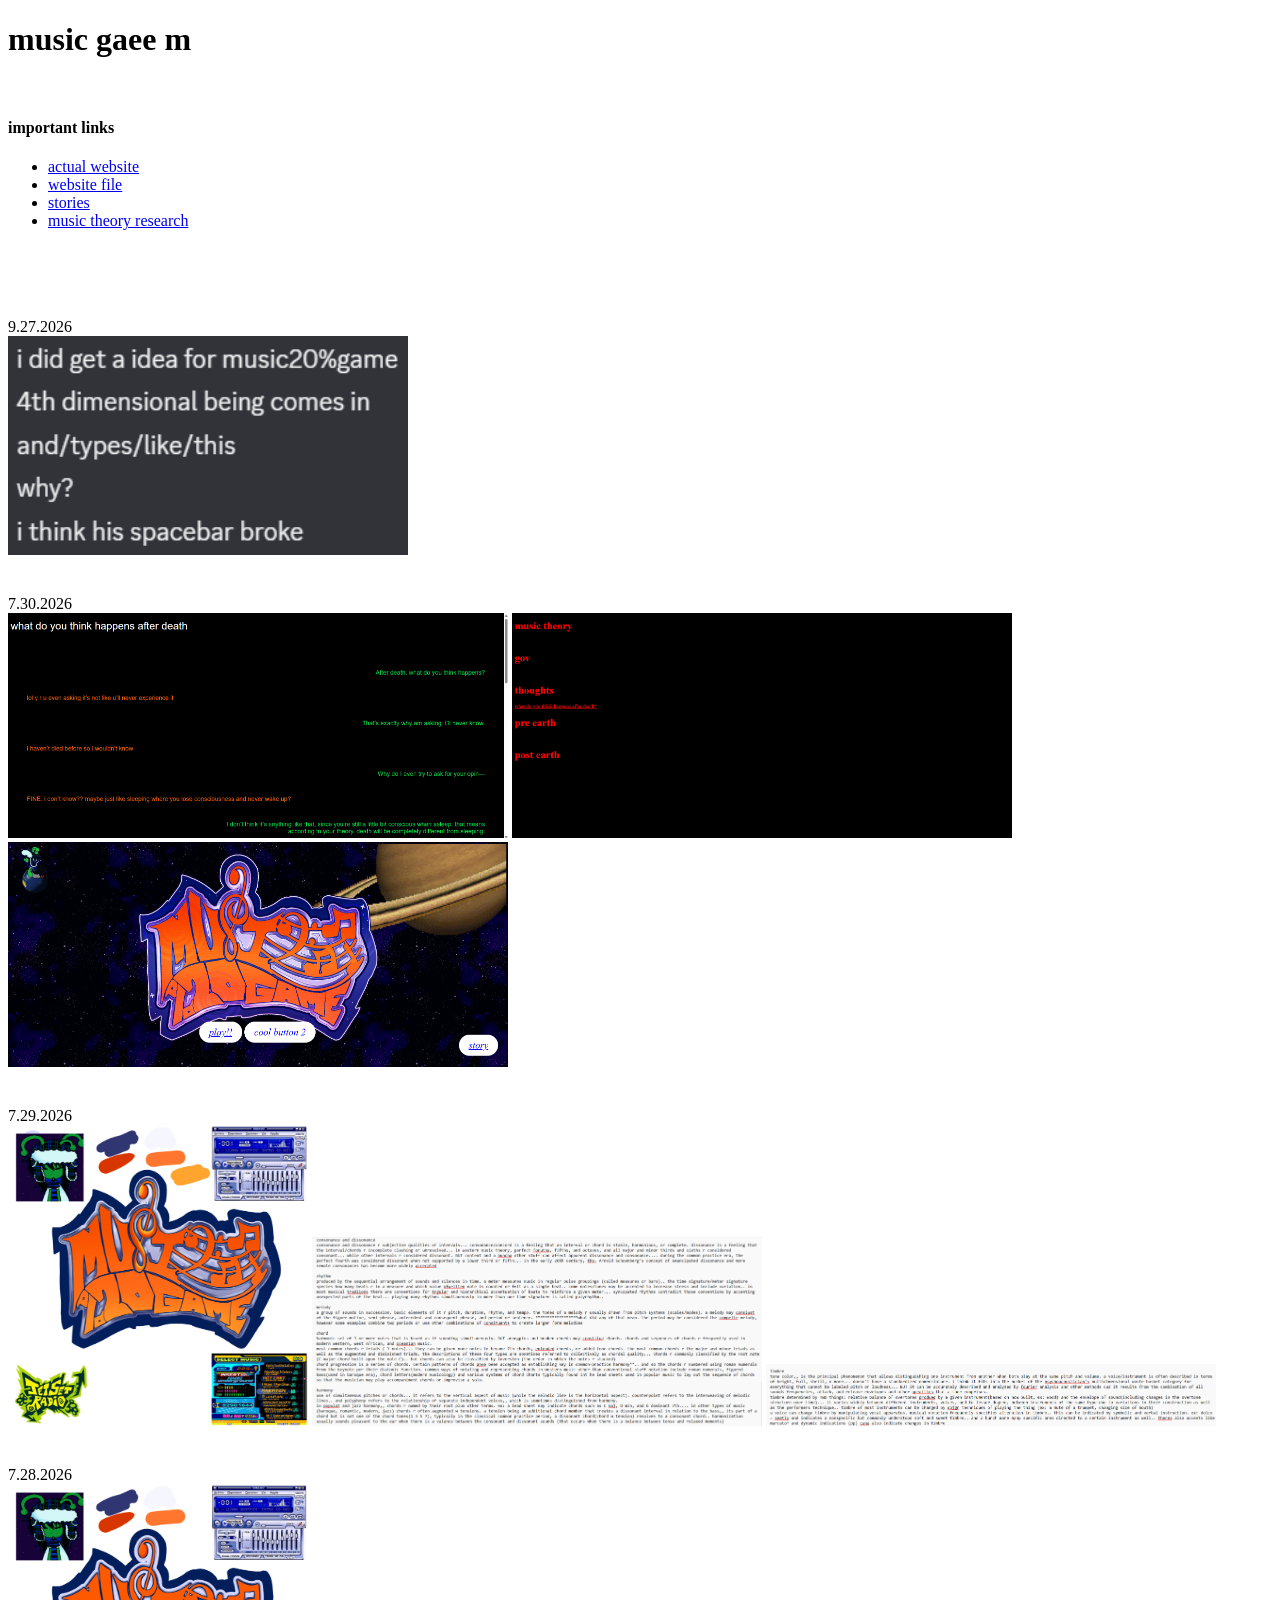
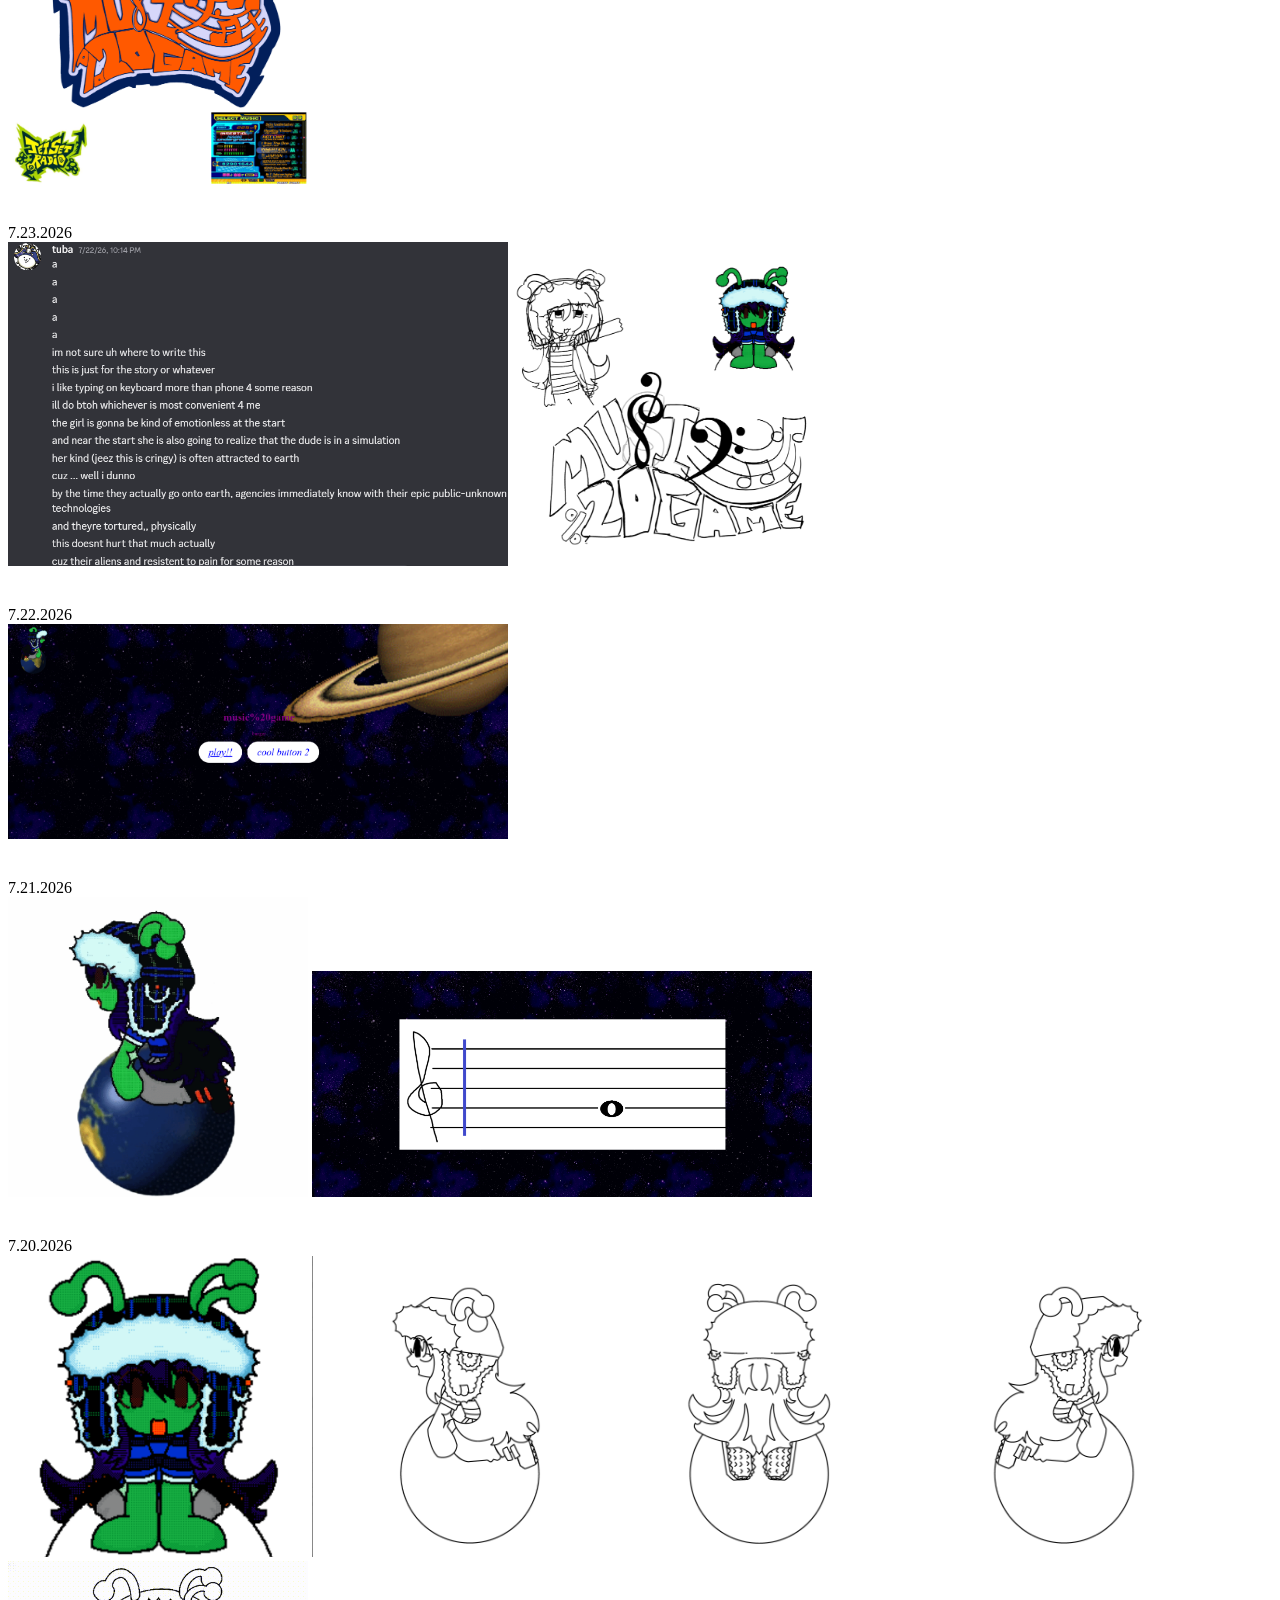
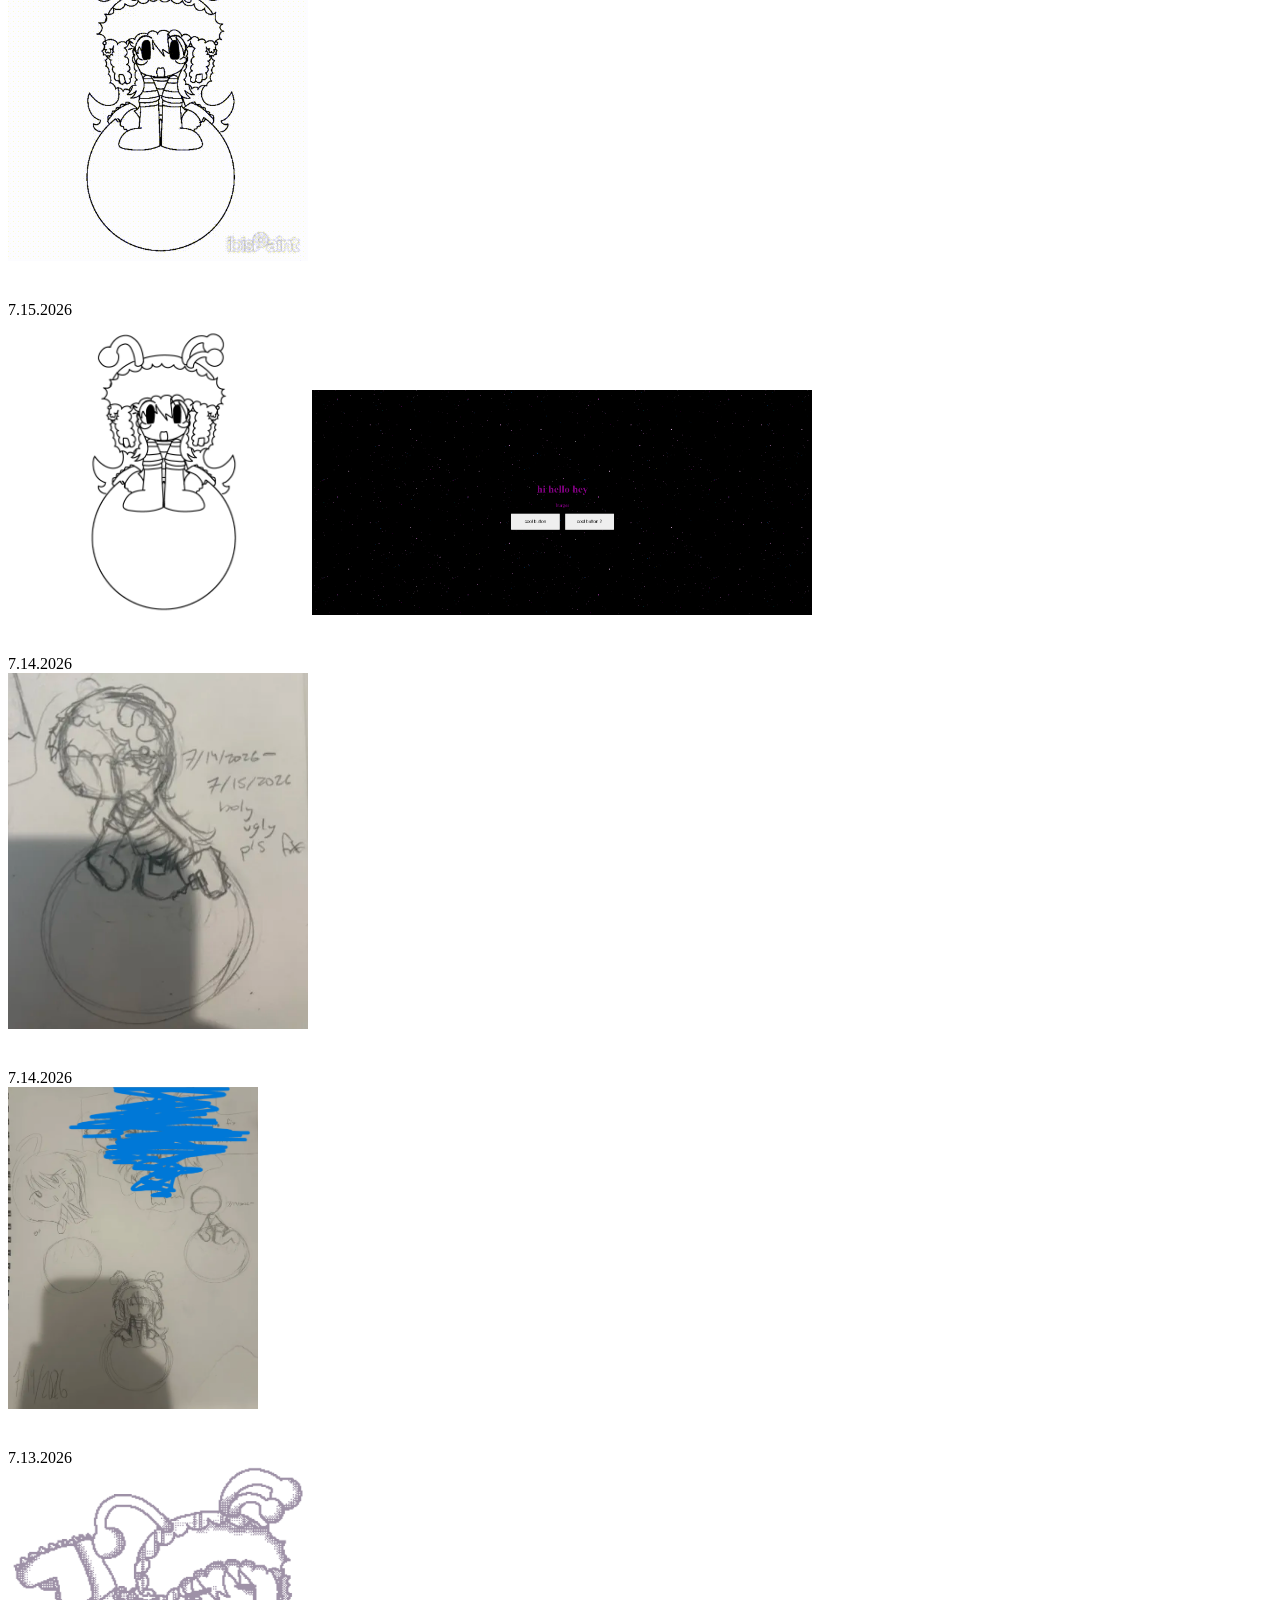
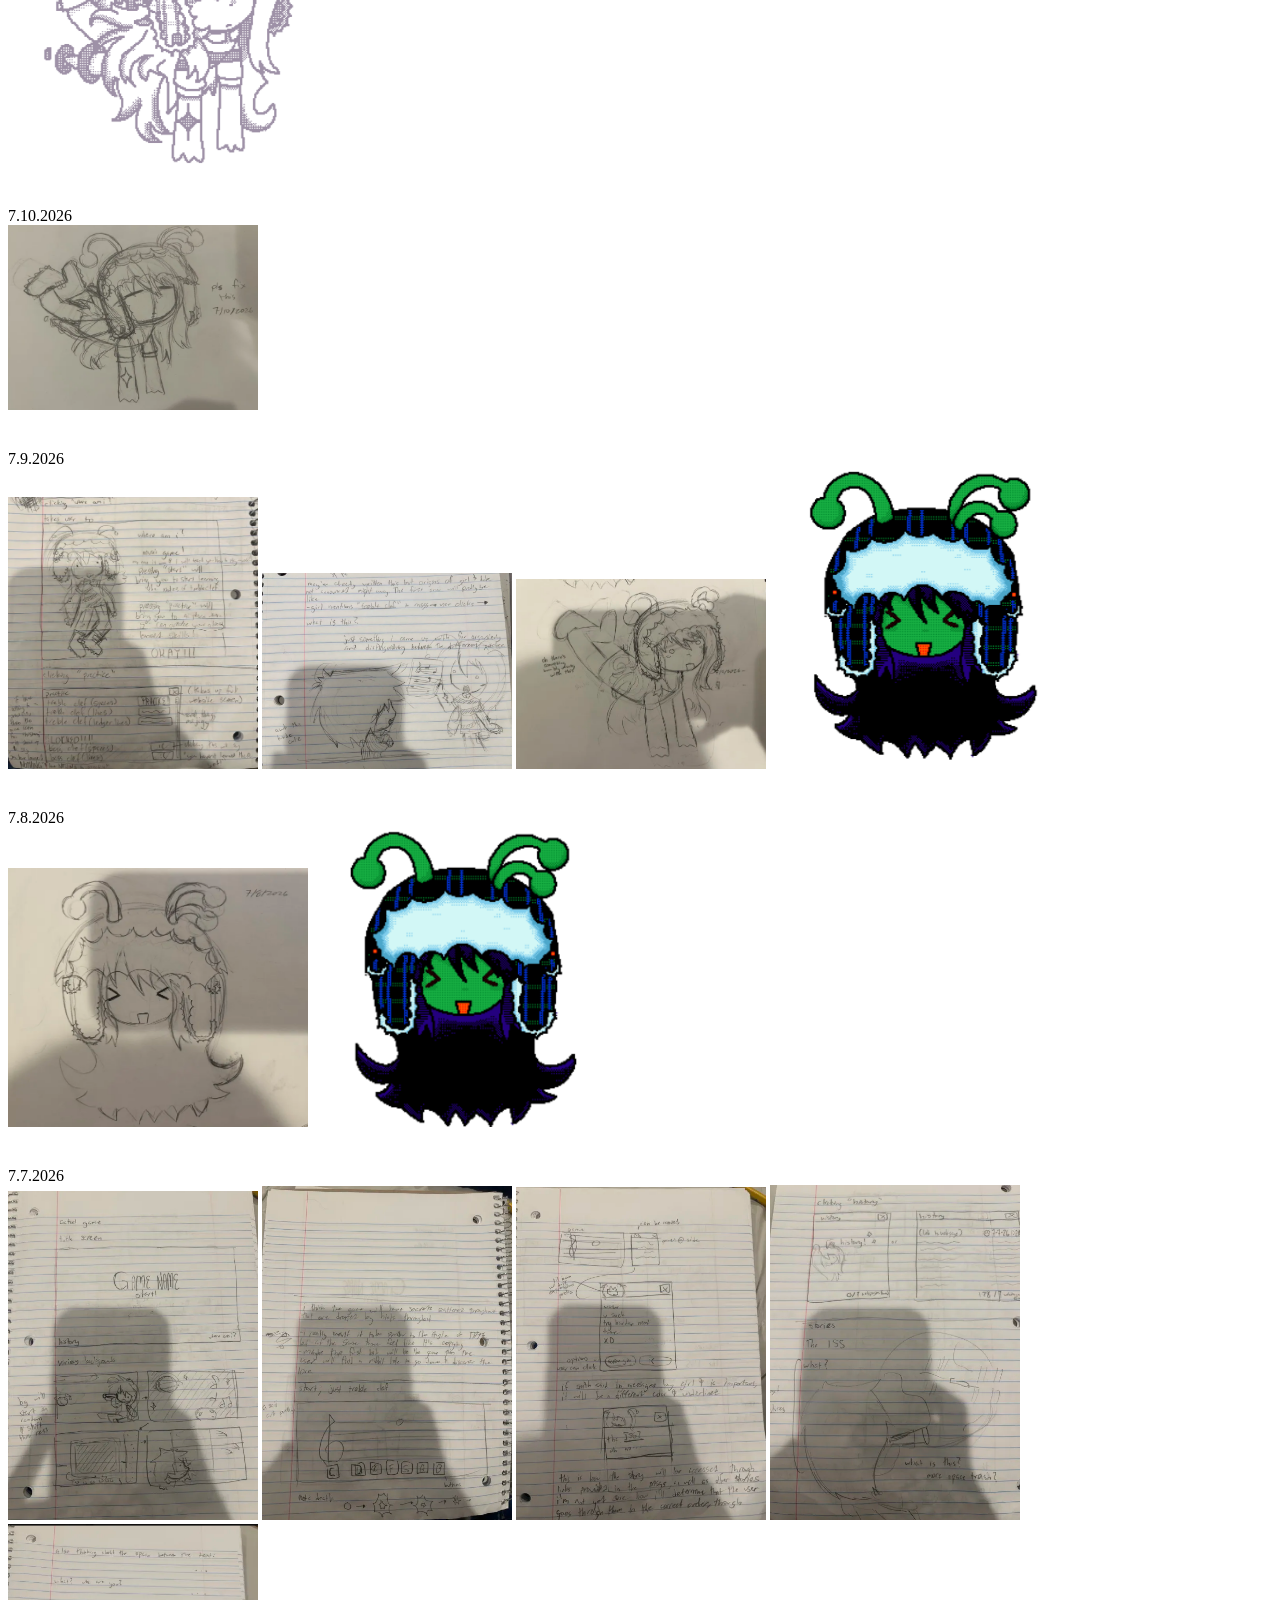
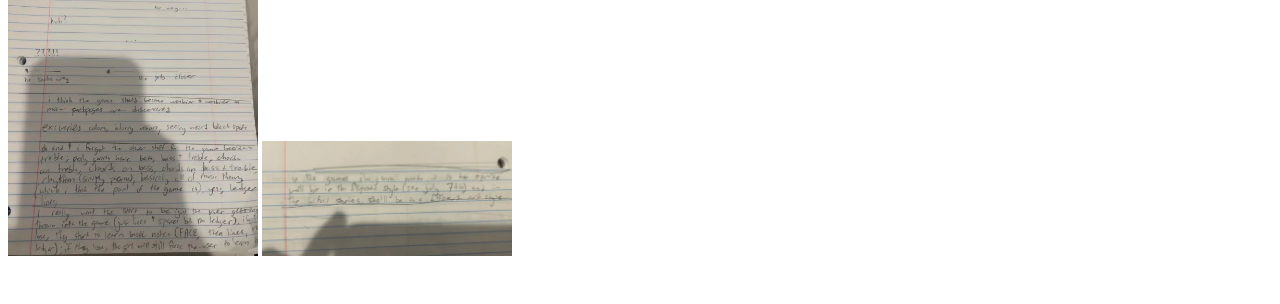
<file: music-game/music-game.html>
<!DOCTYPE html>
<html>
<head>
  <title>music%20game</title>
  <link rel="stylesheet" href="music-game.css">
  <link rel="icon" href="music-game-icon.png">
</head>

<body>

<h1>music gaee m</h1>

<br>

<h4>important links</h4>
<ul>
<li><a href = "https://tuba-zvahl.github.io/music-game/">actual website</a></li>
<li><a href = "file:///C:/Users/Alelka/Desktop/music%20game/index.html">website file</a></li>
<li><a href = "../../../music game/stories/ALL-STORIES-ALL-IN-ONE-NOTEPAD.txt">stories</a></li>
<li><a href = "../../../music game/music-theory/music theory research or whateva.txt">music theory research</a></li>
</ul>


<br><br><br><br>

</h3>9.27.2026</h3>
<br>
<img src="music-game-update-images/4thdimensionalbeingalert.png" width="400">
<br><br><br>


</h3>7.30.2026</h3>
<br>
<img src="music-game-update-images/july30th-moved-ONE-webpage-to-site-...-needs-HELLA-editing.png" width="500">
<img src="music-game-update-images/july30th-song-list-that'll-be-removed-in-the-future-prolly-...-it'll-have-links-to-every-webpage.png" width="500">
<img src="music-game-update-images/july30th-website-update.png" width="500">
<br><br><br>


</h3>7.29.2026</h3>
<br>
<img src="music-game-update-images/july29th-logo-for-game-still-in-progress.png" width="300">
<img src="music-game-update-images/july29th-music-theory-research1.png" width="450">
<img src="music-game-update-images/july29th-music-theory-research2.png" width="450">
<br><br><br>


</h3>7.28.2026</h3>
<br>
<img src="music-game-update-images/july28th-worked-a-LOT-on-logo.png" width="300">
<br><br><br>


</h3>7.23.2026</h3>
<br>
<img src="music-game-update-images/july23rd-did-a-bit-of-writing-(there's-more-than-this).png" width="500">
<img src="music-game-update-images/july23rd-logoooo.png" width="300">
<br><br><br>


</h3>7.22.2026</h3>
<br>
<img src="music-game-update-images/july22nd-added-saturn-to-website.png" width="500">
<br><br><br>


</h3>7.21.2026</h3>
<br>
<img src="music-game-update-images/july21st-FINISHED-THE-GIF.gif" width="300">
<img src="music-game-update-images/july21st-CODED-THE-GAME!!!!!!!!!!!!!!!!!!!!!!!!!!!!!!!!!!!!!!!!!!!!!!.png" width="500">
<br><br><br>


</h3>7.20.2026</h3>
<br>
<img src="music-game-update-images/july20th-colored-bug-thing.png" width="300">
<img src="music-game-update-images/july20th-frame2.png" width="300">
<img src="music-game-update-images/july20th-frame3.png" width="300">
<img src="music-game-update-images/july20th-frame4.png" width="300">
<img src="music-game-update-images/july20th-sketch-gif.gif" width="300">
<br><br><br>


</h3>7.15.2026</h3>
<br>
<img src="music-game-update-images/july15th-finished-this-bug-thing.png" width="300">
<img src="music-game-update-images/july15th-STARTED-MAKING-THE-WEBSITE-WOOOOOOOO.png" width="500">
<br><br><br>


</h3>7.14.2026</h3>
<br>
<img src="music-game-update-images/july15th-did-ugly-sketch-for-next-frame.png" width="300">
<br><br><br>


</h3>7.14.2026</h3>
<br>
<img src="music-game-update-images/july14th-gif-drawings-plus-ugly-doodle.png" width="250">
<br><br><br>


</h3>7.13.2026</h3>
<br>
<img src="music-game-update-images/july13th-finished-icon-for-the-'no-hsitory'- or -'nothing-to-practice'-screens.png" width="300">
<br><br><br>


</h3>7.10.2026</h3>
<br>
<img src="music-game-update-images/july10th-forgot-to-put-it-but-here's-the-sketch-i-performed-surgery-on.png" width="250">
<br><br><br>


</h3>7.9.2026</h3>
<br>
<img src="music-game-update-images/july9th-gameplanning1.png" width="250">
<img src="music-game-update-images/july9th-gameplanning2.png" width="250">
<img src="music-game-update-images/july9th-horrible-drawing-only-probably-can-be-fixed-with-ibispaintx-and-this-was-supposed-to-be-another-icon-for-the-game.png" width="250">
<img src="music-game-update-images/july9th-most-likely-finalized-icon.png" width="300">
<br><br><br>


</h3>7.8.2026</h3>
<br>
<img src="music-game-update-images/july8th-first-lil-icon-sketch.png" width="300">
<img src="music-game-update-images/july8th-icon-not-finalized.png" width="300">
<br><br><br>


</h3>7.7.2026</h3>
<br>
<img src="music-game-update-images/july7th-gameplan1.png" width="250">
<img src="music-game-update-images/july7th-gameplan2.png" width="250">
<img src="music-game-update-images/july7th-gameplan3.png" width="250">
<img src="music-game-update-images/july7th-gameplan4.png" width="250">
<img src="music-game-update-images/july7th-gameplan5.png" width="250">
<img src="music-game-update-images/july7th-gameplan6.png" width="250">
<br><br><br>


</body>

</html>
</file>
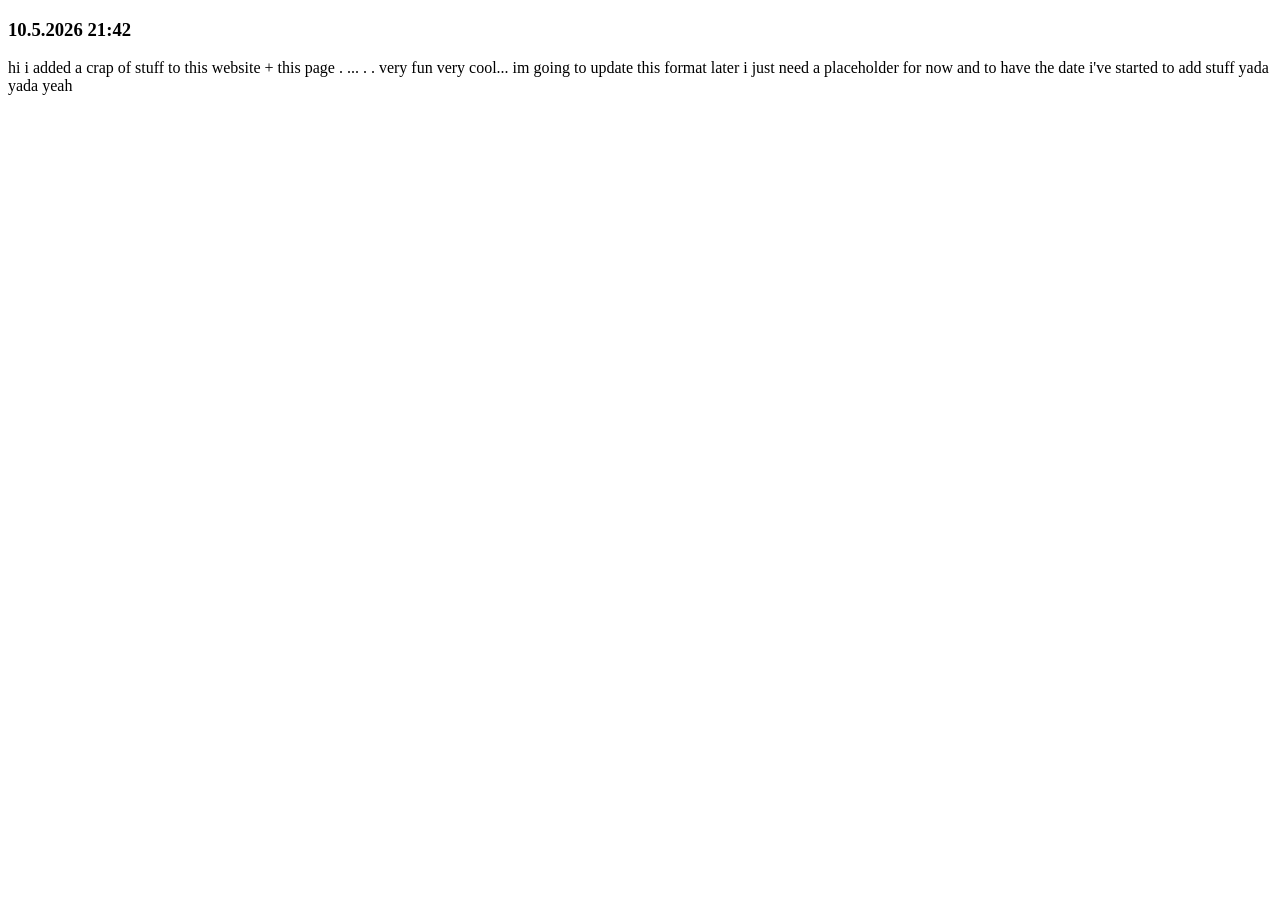
<file: notes/notes.html>
<!DOCTYPE html>
<html>
<head>
  <title>notes</title>
  <link rel="stylesheet">
</head>

<body>
<h3>10.5.2026 21:42</h3><a>hi i added a crap of stuff to this website + this page . ... . . very fun very cool... im going to update this format later i just need a placeholder for now and to have the date i've started to add stuff yada yada yeah</a>
</body>

</html>
</file>
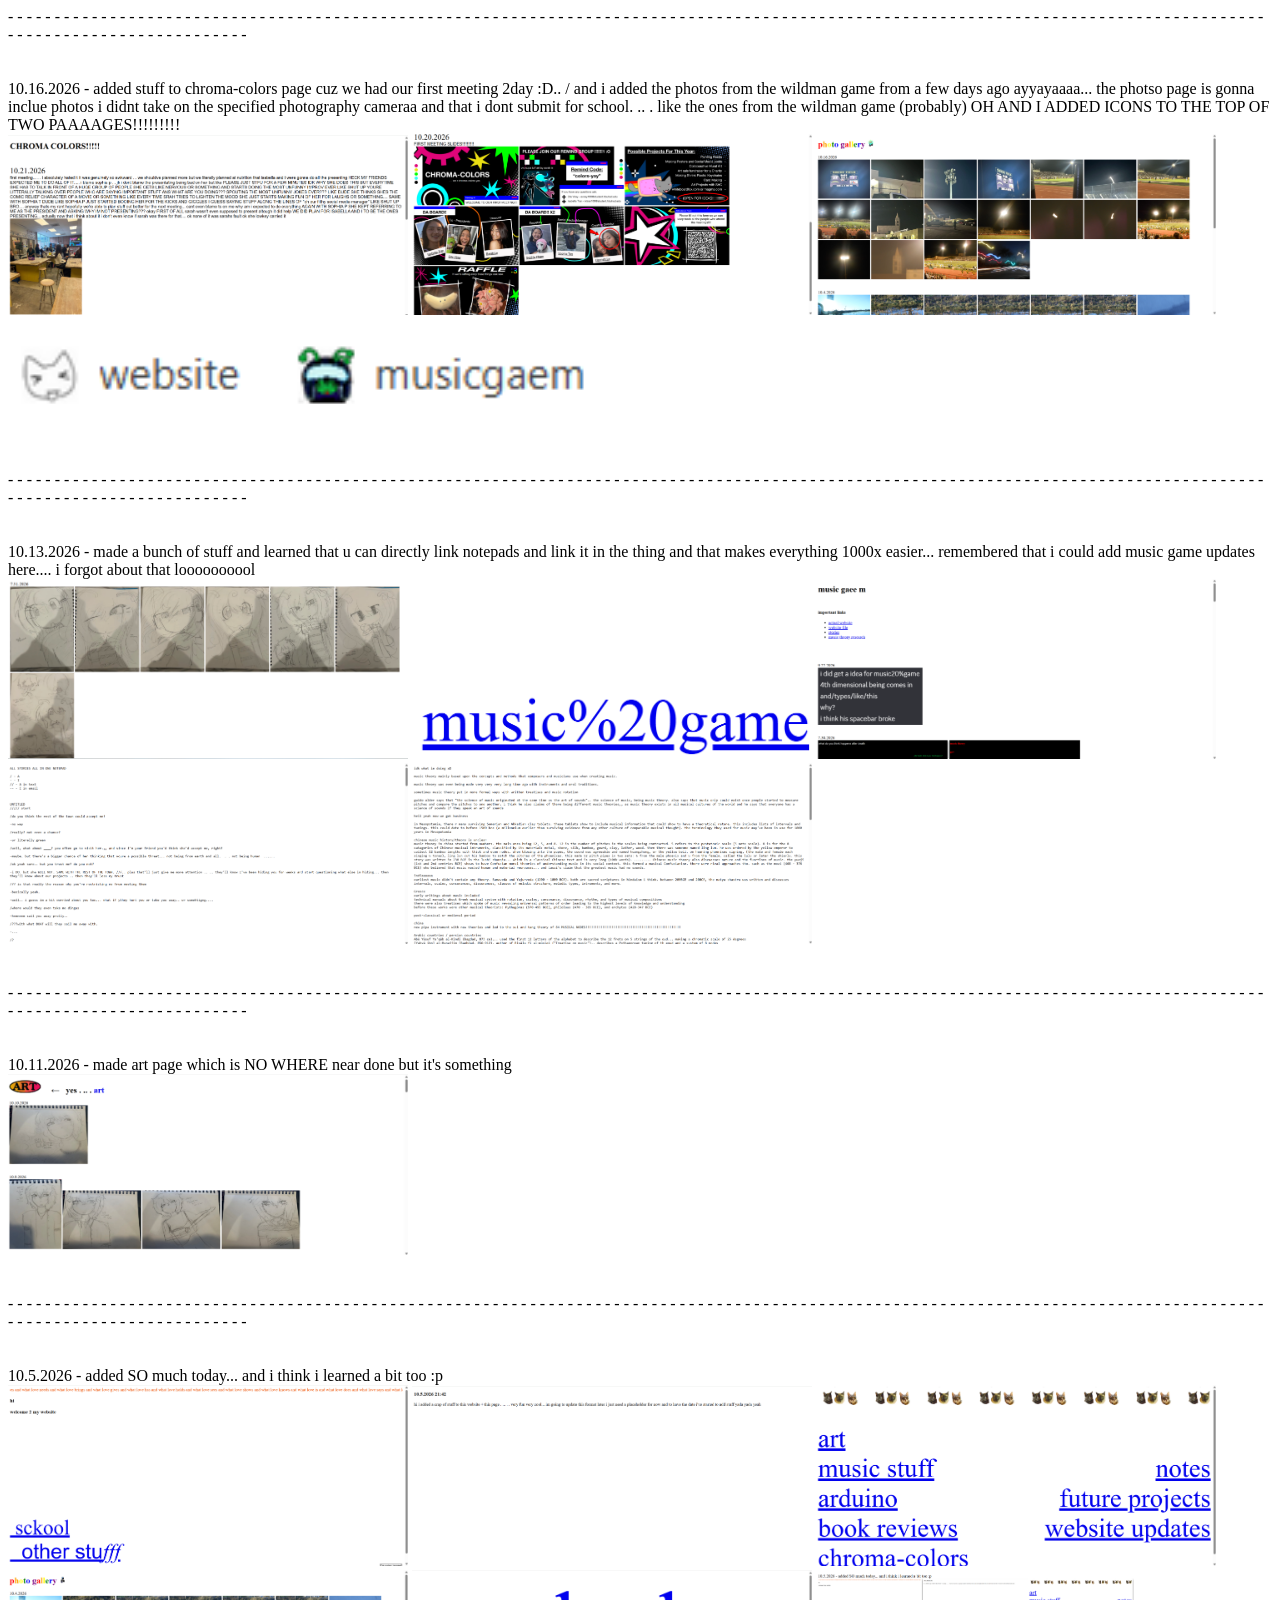
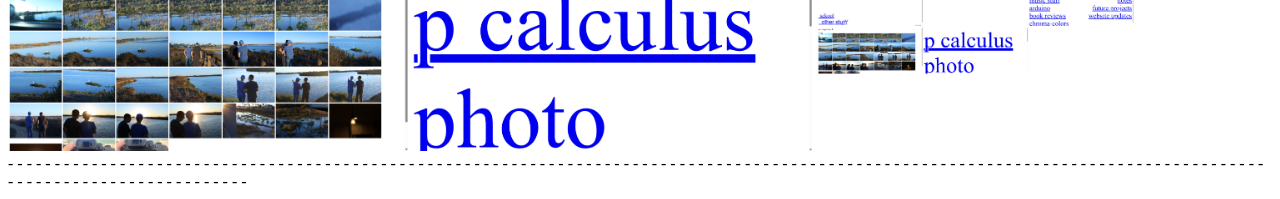
<file: web-updates/website-updates.html>
<!DOCTYPE html>
<html>
<head>
  <title>website updates</title>
  <link rel="stylesheet">
</head>

<body>
<a>- - - - - - - - - - - - - - - - - - - - - - - - - - - - - - - - - - - - - - - - - - - - - - - - - - - - - - - - - - - - - - - - - - - - - - - - - - - - - - - - - - - - - - - - - - - - - - - - - - - - - - - - - - - - - - - - - - - - - - - - - - - - - - - - - - - - - - - - - - - - - - - - - - - - - - - - - - - - - - - - -</a>
<br><br><br>
<a>10.16.2026 - added stuff to chroma-colors page cuz we had our first meeting 2day :D.. / and i added the photos from the wildman game from a few days ago ayyayaaaa... the photso page is gonna inclue photos i didnt take on the specified photography cameraa and that i dont submit for school. .. . like the ones from the wildman game (probably) OH AND I ADDED ICONS TO THE TOP OF TWO PAAAAGES!!!!!!!!!</a>
<br>
<img src="addedchroma-colorsstuff.png" width="400">
<img src="addedchroma-colorsstuffpartTWO.png" width="400">
<img src="addedphotosfromwildmangame.png" width="400">
<img src="firsticonsinbookmarks.png" width="600">

<br><br><br>
<a>- - - - - - - - - - - - - - - - - - - - - - - - - - - - - - - - - - - - - - - - - - - - - - - - - - - - - - - - - - - - - - - - - - - - - - - - - - - - - - - - - - - - - - - - - - - - - - - - - - - - - - - - - - - - - - - - - - - - - - - - - - - - - - - - - - - - - - - - - - - - - - - - - - - - - - - - - - - - - - - - -</a>
<br><br><br>
<a>10.13.2026 - made a bunch of stuff and learned that u can directly link notepads and link it in the thing and that makes everything 1000x easier... remembered that i could add music game updates here.... i forgot about that loooooooool</a>
<br>
<img src="moreartpagestuff.png" width="400">
<img src="addedmusicgametab.png" width="400">
<img src="musicgamestuff.png" width="400">
<img src="musicgamestories.png" width="400">
<img src="musictheorystuff.png" width="400">

<br><br><br>
<a>- - - - - - - - - - - - - - - - - - - - - - - - - - - - - - - - - - - - - - - - - - - - - - - - - - - - - - - - - - - - - - - - - - - - - - - - - - - - - - - - - - - - - - - - - - - - - - - - - - - - - - - - - - - - - - - - - - - - - - - - - - - - - - - - - - - - - - - - - - - - - - - - - - - - - - - - - - - - - - - - -</a>

<br><br><br>
<a>10.11.2026 - made art page which is NO WHERE near done but it's something</a>
<br>
<img src="artpage.png" width="400">

<br><br><br>
<a>- - - - - - - - - - - - - - - - - - - - - - - - - - - - - - - - - - - - - - - - - - - - - - - - - - - - - - - - - - - - - - - - - - - - - - - - - - - - - - - - - - - - - - - - - - - - - - - - - - - - - - - - - - - - - - - - - - - - - - - - - - - - - - - - - - - - - - - - - - - - - - - - - - - - - - - - - - - - - - - - -</a>

<br><br><br>


<a>10.5.2026 - added SO much today... and i think i learned a bit too :p</a>
<br>
<img src="home.png" width="400">
<img src="notespage.png" width="400">
<img src="otherstuffpage.png" width="400">
<img src="photopage.png" width="400">
<img src="shcoolpage.png" width="400">
<img src="websiteupdatespage.png" width="400">
<br>
<a>- - - - - - - - - - - - - - - - - - - - - - - - - - - - - - - - - - - - - - - - - - - - - - - - - - - - - - - - - - - - - - - - - - - - - - - - - - - - - - - - - - - - - - - - - - - - - - - - - - - - - - - - - - - - - - - - - - - - - - - - - - - - - - - - - - - - - - - - - - - - - - - - - - - - - - - - - - - - - - - - -</a>
<br>

</body>

</html>
</file>
<file: style.css>
html, body {
  overflow-x: hidden;
}

body {
  background-color: white;
  font-family: Times New Roman;
}

a:link, a:visited {
  color: #0000eeff;
}

.sections {
  font-size: 80px;
}

.sckool {
  font-family: Times New Roman;
  margin: 0;
}

.other {
  font-family: Helvetica;
  margin: 0;
}

i {
  font-family: Times New Roman;
}
</file>
<file: stuffstyle.css>
a:link, a:visited {
  color: #0000eeff;
}

.right {
  float: right
}

body {
  font-size: 100px
}
</file>
<file: schoolstyle.css>
body {
  font-size: 325px;
}


a:link, a:visited {
  color: #0000eeff;
}
</file>
<file: chroma-colors/chroma-colors-style.css>
.description {
  font-family: "helvetica";
  font-size: 22;
}

.date {
  font-size: 30px;
}
</file>
<file: music-game/music-game.css>
a:link, a:visited {
  color: #0000eeff;
}
</file>
